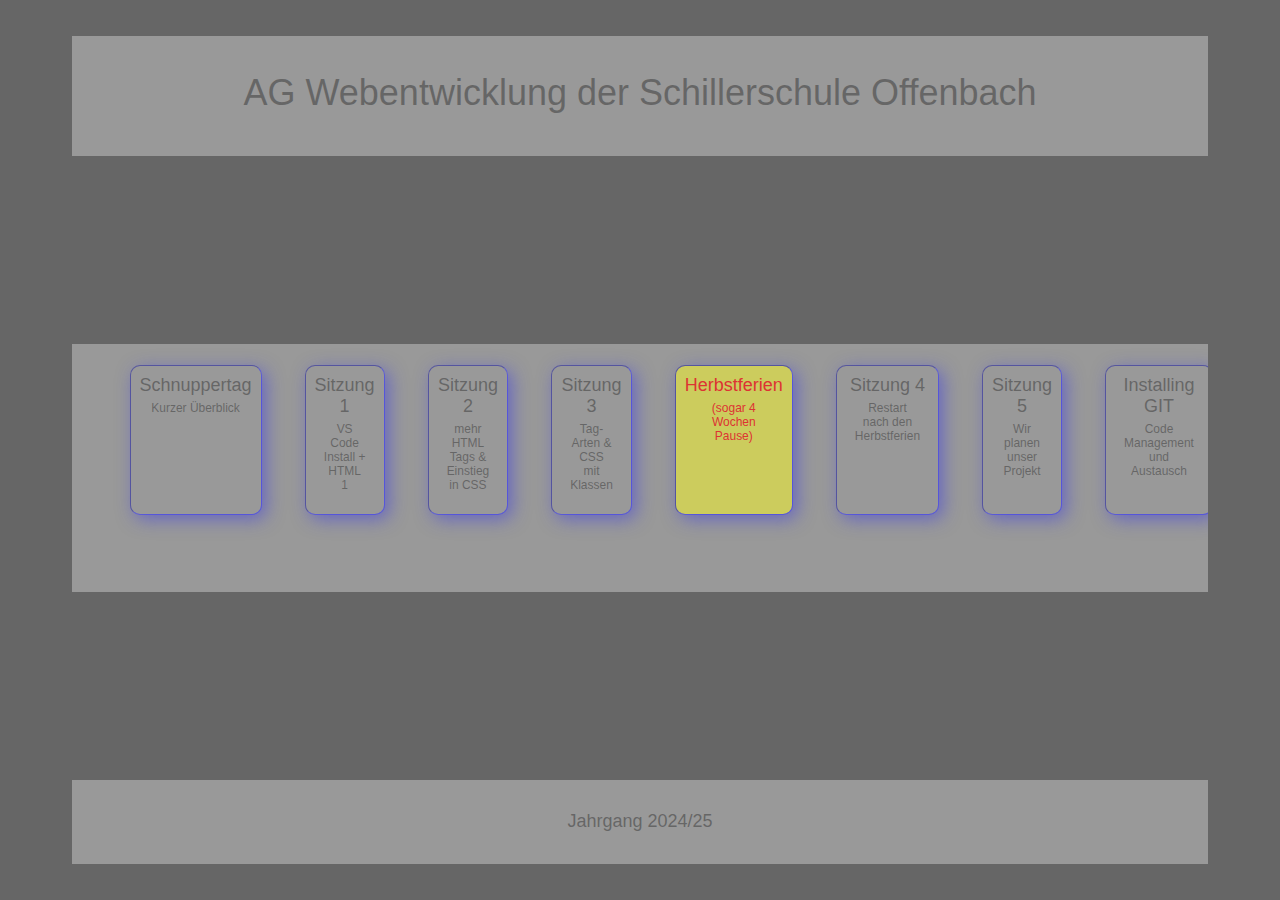
<file: index.html>
<!DOCTYPE html>
<html lang="en">

<head>
    <meta charset="UTF-8">
    <meta name="viewport" content="width=device-width, initial-scale=1.0">
    <title>AG Webentwicklung / Sitzungen</title>
    <link rel="stylesheet" href="css/reset.css" />
    <link rel="stylesheet" href="css/colors.css">
    <style>
        /* variables */
        :root {
            --header-size: 120px;
            --footer-size: 80px;
            --c-alert: var(--c-red);
            --c-alert-dark: var(--c-red);
            --c-light: var(--c-blue2);
            --c-dark: var(--c-black);
        }

        /* reset */
        *,
        *::before,
        *::after {
            box-sizing: border-box;
        }

        a,
        a:link,
        a:active,
        a:hover,
        a:visited {
            color: inherit;
            text-decoration: none;
        }

        a:hover, a:focus-visible {
            text-decoration: underline;
            background-color: var(--c-red-50);
            color: var(--c-blue);
        }

        a:focus-visible {
            box-shadow: .5rem .5rem var(--c-yellow);
        }

        /* layout */
        html,
        body {
            height: 100vh;
            font-size: 18px;
            font-family: Verdana, Geneva, Tahoma, sans-serif;
            background-color: var(--c-dark);
            color: var(--c-dark);
        }

        body {
            display: flex;
            flex-direction: column;
            justify-content: space-between;
            padding: 2rem 4rem;
        }

        .main {
            background-color: rgb(255 255 255 / .33333);
            padding: 1rem 3rem;
        }

        .main.header {
            min-height: var(--header-size, auto);
            padding-block: auto;
        }

        .main.header h1 {
            font-size: 2rem;
            text-align: center;
            margin-block: 1rem;
        }

        .main.content {
            min-height: 30%;
            max-height: calc(100vh - 2 * var(--footer-size) - 2 * var(--header-size));
            overflow: auto;
        }

        .main.footer {
            min-height: var(--footer-size, auto);
            text-align: center;
        }
        .main.footer>p {
            margin: .75rem auto;
        }

        .session-list {
            list-style: none;
            margin: 0;
            padding: 0;
            display: flex;
            align-items: stretch;
            gap: 2rem;
        }

        .session-list>a, .session-list>.blocker {
            display: block;
            margin:  .25rem;
            padding: .5rem;
            text-align: center;
            border-radius: .5rem;
            box-shadow: .25rem .25rem 1rem var(--c-blue-50);
            outline: 1px inset var(--c-blue-50);
        }
        .session-list .subtext {
            font-size: .666rem;
            margin: .25rem .5rem .75rem .5rem;
        }
    </style>
</head>

<body>
    <header class="main header">
        <h1>AG Webentwicklung der Schillerschule Offenbach</h1>
    </header>
    <main class="main content">
        <nav class="session-list">
                <a href="./session_00/index.html">Schnuppertag
                    <p class="subtext">Kurzer Überblick</p>
                </a>
                <a href="./session_01/index.html">Sitzung 1
                    <p class="subtext">VS Code Install + HTML 1</p>
                </a>
                <a href="./session_02/index.html">Sitzung 2
                    <p class="subtext">mehr HTML Tags &amp; Einstieg in CSS</p>
                </a>
                <a href="./session_03/index.html">Sitzung 3
                    <p class="subtext">Tag-Arten &amp; CSS mit Klassen</p>
                </a>
                <div class="blocker bg-yellow-50 red">
                    Herbstferien
                    <p class="subtext">(sogar 4 Wochen Pause)</p>
                </div>
                <a href="./session_04/index.html">Sitzung 4
                    <p class="subtext">Restart nach den Herbstferien</p>
                </a>
                <a href="./session_05/index.html">Sitzung 5
                    <p class="subtext">Wir planen unser Projekt</p>
                </a>
                <a href="./session_installing_git/index.html">Installing GIT
                    <p class="subtext">Code Management und Austausch</p>
                </a>
        </nav>
    </main>
    <footer class="main footer">
        <p>Jahrgang 2024/25</p>
    </footer>
</body>

</html>
</file>
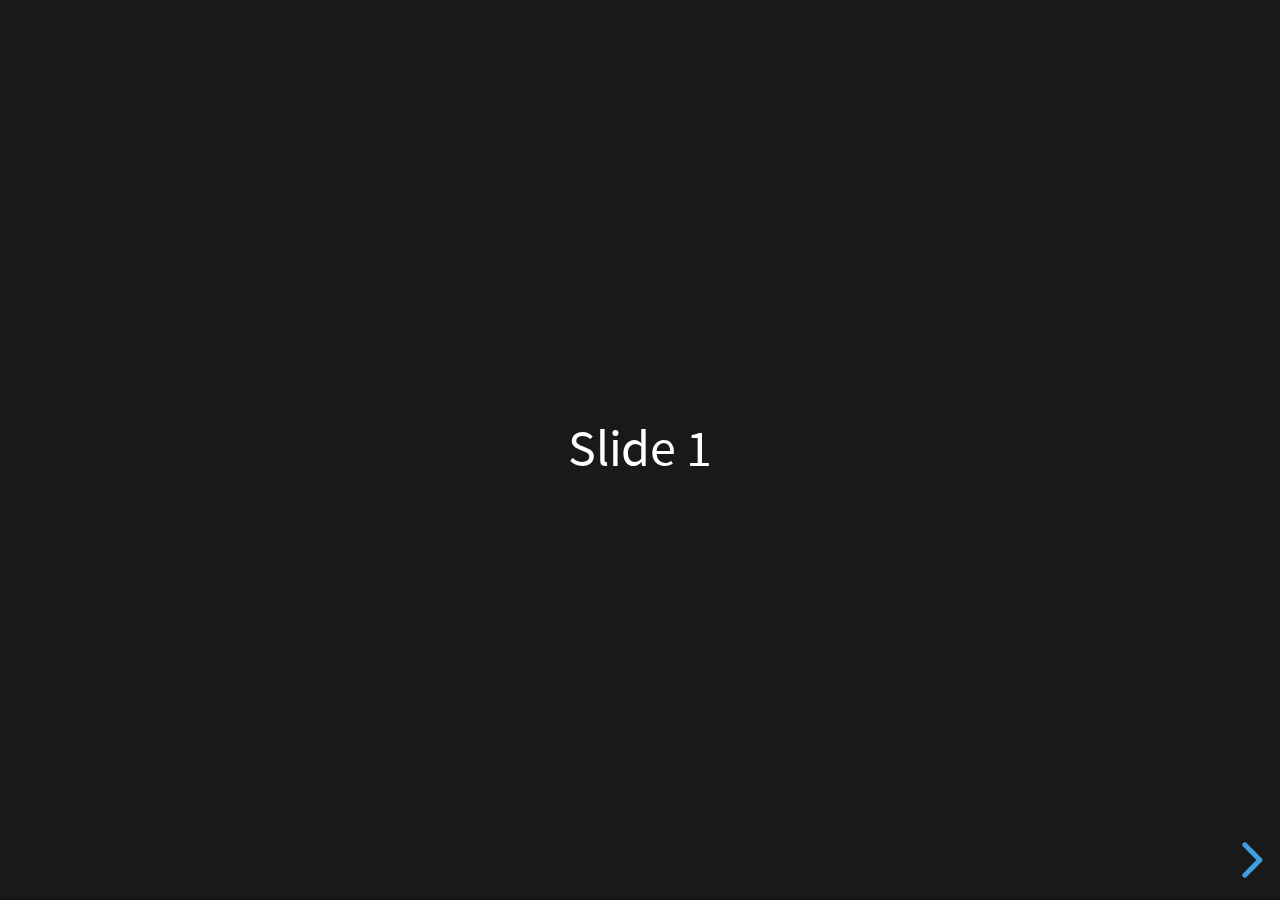
<file: _session/index.html>
<!doctype html>
<html lang="en">
	<head>
		<meta charset="utf-8">
		<meta name="viewport" content="width=device-width, initial-scale=1.0, maximum-scale=1.0, user-scalable=no">

		<title>reveal.js</title>

		<link rel="stylesheet" href="dist/reset.css">
		<link rel="stylesheet" href="dist/reveal.css">
		<link rel="stylesheet" href="dist/theme/black.css">

		<!-- Theme used for syntax highlighted code -->
		<link rel="stylesheet" href="plugin/highlight/monokai.css">
	</head>
	<body>
		<div class="reveal">
			<div class="slides">
				<section>Slide 1</section>
				<section>Slide 2</section>
			</div>
		</div>

		<script src="dist/reveal.js"></script>
		<script src="plugin/notes/notes.js"></script>
		<script src="plugin/markdown/markdown.js"></script>
		<script src="plugin/highlight/highlight.js"></script>
		<script>
			// More info about initialization & config:
			// - https://revealjs.com/initialization/
			// - https://revealjs.com/config/
			Reveal.initialize({
				hash: true,

				// Learn about plugins: https://revealjs.com/plugins/
				plugins: [ RevealMarkdown, RevealHighlight, RevealNotes ]
			});
		</script>
	</body>
</html>
</file>
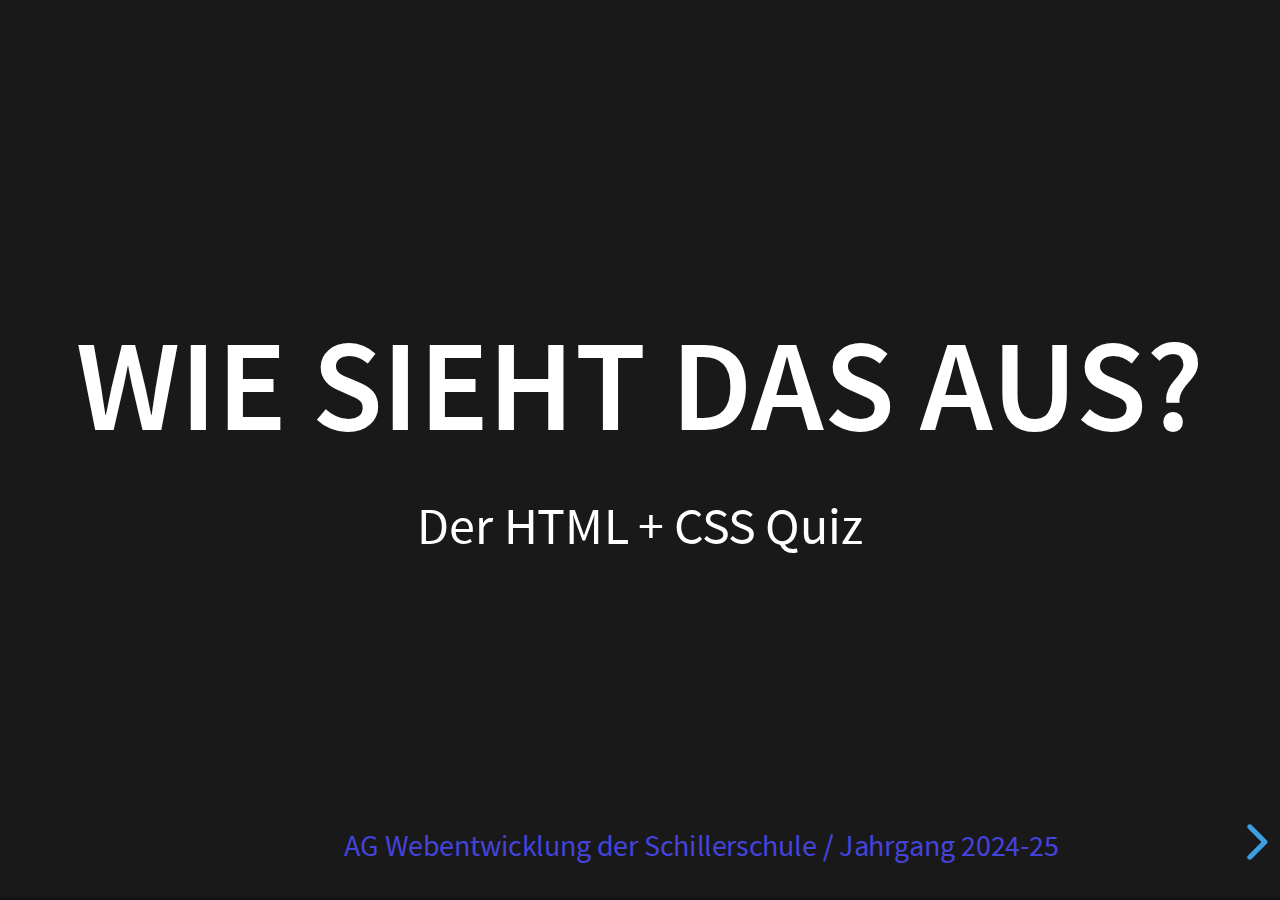
<file: quiz/index.html>
<!doctype html>
<html lang="en">

<head>
    <meta charset="utf-8">
    <meta name="viewport" content="width=device-width, initial-scale=1.0, maximum-scale=1.0, user-scalable=no">

    <title>HTML + CSS Quiz: Wie sieht das aus!</title>

    <link rel="stylesheet" href="../css/reset.css">
    <link rel="stylesheet" href="../css/reveal.css">
    <link rel="stylesheet" href="../css/theme/black.css">

    <style>
        .slides:after {
            content: "AG Webentwicklung der Schillerschule / Jahrgang 2024-25";
            font-size: 1.5rem;
            color: #44D;
            bottom: 1rem;
            position: absolute;
            width: max-content;
            left: 25%;
        }

        .reveal h2 {
            font-size: 1.25em;
            color: red;
        }

        .reveal .slides .green {
            color: rgb(64 242 64);
        }

        .reveal .slides .yellow {
            color: rgb(242 242 64);
        }

        .reveal .slides .blue {
            color: rgb(92 92 252);
        }

        .reveal .slides .red {
            color: red;
        }
    </style>
    <style>
        .with-table-border table {
            border: 1px solid white;
        }

        .with-table-border table th,
        .with-table-border table td {
            border: 1px solid white;
            font-size: 0.5em;
        }
    </style>

    <!-- Theme used for syntax highlighted code -->
    <link rel="stylesheet" href="../plugin/highlight/monokai.css">
</head>

<body>
    <div class="reveal">
        <div class="slides">
            <section> <!-- recap section -->
                <section>
                    <h1>Wie sieht das aus?</h1>
                    <p>Der HTML + CSS Quiz</p>
                </section>
            </section> <!-- /recap section -->

            <section>
                <section>
                    <h3>Quiz 1</h3>
                </section>
                <section data-markdown>
                <div style="display:flex;width: 100%;gap:.5em">
                <pre style="width:45%"><code class="language-css" data-trim data-noescape>

                    .one {
                        width: 350px;
                        margin-top: 20px;
                        margin-left: 300px;
                        border: 3px solid darkblue;
                        border-radius: 12px;
                    }

                    .title {
                        padding: 0 12px;
                        background-color: lightgray;
                        font-size: 24px;
                    }
                </code></pre>

    <pre style="width:45%"><code data-trim data-noescape class="language-css">
    .text {
        margin: 12px;
        font-size: 12px;
    }

    .bild {
        display: block;
        width: 100%;
    }</code></pre>
                </div>
                </section>
            </section>

        </div>
    </div>

    <script src="../reveal.js"></script>
    <script src="../plugin/notes/notes.js"></script>
    <script src="../plugin/markdown/markdown.js"></script>
    <script src="../plugin/highlight/highlight.js"></script>
    <script>
        // More info about initialization & config:
        // - https://revealjs.com/initialization/
        // - https://revealjs.com/config/
        Reveal.initialize({
            hash: true,

            // Learn about plugins: https://revealjs.com/plugins/
            plugins: [RevealMarkdown, RevealHighlight, RevealNotes]
        });
    </script>
</body>

</html>
</file>
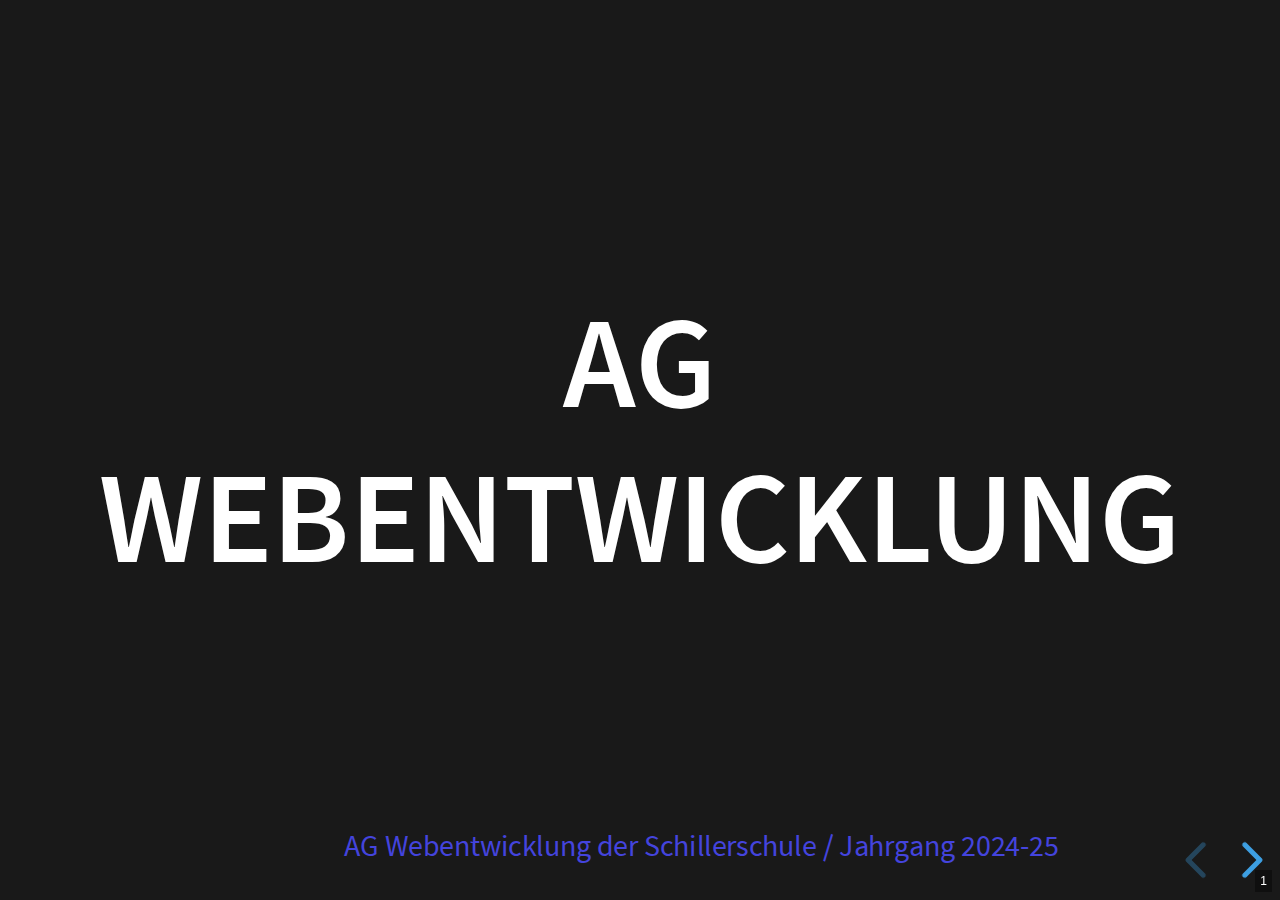
<file: session_00/index.html>
<!doctype html>
<html lang="en">
    <head>
        <meta charset="utf-8">
        <meta name="viewport" content="width=device-width, initial-scale=1.0, maximum-scale=1.0, user-scalable=no">

        <title>Einführung / AG WebDev der Schillerschule</title>

        <link rel="stylesheet" href="../css/reset.css">
        <link rel="stylesheet" href="../css/reveal.css">
        <link rel="stylesheet" href="../css/theme/black.css">

        <style>
            .slides:after {
                content: "AG Webentwicklung der Schillerschule / Jahrgang 2024-25";
                font-size: 1.5rem;
                color: #44D;
                bottom: 1rem;
                position: absolute;
                width: max-content;
                left: 25%;
            }

            .reveal h2 {
                font-size: 1.25em;
                color: red;
            }

            .reveal .slides .green {
                color: rgb(64 242 64);
            }
            .reveal .slides .yellow {
                color: rgb(242 242 64);
            }
            .reveal .slides .blue {
                color: rgb(92 92 252);
            }
        </style>

        <!-- Theme used for syntax highlighted code -->
        <link rel="stylesheet" href="../plugin/highlight/monokai.css">
    </head>
    <body>
        <div class="reveal">
            <div class="slides">
                <section>
                    <h1>AG Webentwicklung</h1>
                </section>

                <section>
                    <h2>Was können wir in so einer AG tun?</h2>

                    <ul>
                        <li class="fragment">Wollt ihr Dinge ins Internet bringen?</li>
                        <li class="fragment">Echte Webseiten selbst bauen?</li>
                        <li class="fragment">Einen Blog? Eine Fanseite? Ein Spiel selbst bauen?</li>
                        <li class="fragment">...</li>
                    </ul>
                </section>

                <section>
                    <h2>Wer bin ich?</h2>
                    <div style="float:left; width: 66%">
                        <p class="fragment" style="text-align: left;"> Dominik Schopper</p>
                        <p class="fragment" style="text-align: left;">seit 2001 Linux Administrator und Softwarentwickler</p>
                        <p class="fragment" style="text-align: left;">seit 2019 IT Berater im Bereich Banken</p>
                    </div>
                    <img src="[data-uri]"
                        alt=""
                        style="float: right;
                        width: 25%;" class="fragment">
                </section>

                <section>
                    <h2>Wie kann so etwas ablaufen?</h2>

                    Eine Webseite besteht aus
                    <ul>
                        <li>
                            einer coolen Idee
                            <span class="fragment green">die müsst ihr haben</span>
                        </li>
                        <li>
                            HTML
                            <span class="fragment yellow">das stellt den Text, die Bilder etc. dar</span>
                        </li>
                        <li>
                            CSS
                            <span class="fragment blue">wie Text/Bilder/... aussehen sollen</span>
                        </li>
                        <li>
                            vielleicht Javascript
                            <span class="fragment green">das bestimt das Verhalten</span>
                        </li>
                    </ul>

                    <p>Dazu kommt dann vielleicht noch</p>
                    <ul>
                        <li class="fragment green">Wie funktionieren Internet Adressen?</li>
                        <li class="fragment blue">Was bedeutet das http vor den Internet-Adressen?</li>
                        <li class="fragment yellow">...</li>
                    </ul>
                </section>


                <section data-markdown>
                    ## Ein Beispiel

                    [webdev-ag.github.io/form-fun](https://webdev-ag.github.io/form-fun/)
                </section>

                <section>
                    <h2>Vorbereitung</h2>

                    <ul>
                        <li>Legt einen Ordner mit dem Namen <code class="green">ag webentwicklung</code> an</li>
                        <li class="fragment">legt darin einen Order <code class="yellow">erste schritte</code> an</li>
                        <li class="fragment">Öffnet das Programm <code class="green">Notepad</code></li>
                        <li class="fragment">Speichert eine Datei mit dem Namen <code class="green">index.html</code>in dem Ordner <code class="yellow">erste schritte</code></li>
                    </ul>
                </section>

                <section data-markdown>
                    <script type="template/markdown">
                    ## HTML

                    - bitte fügt diesen Code in die Datei `index.html` ein
                      ```html
                      <html>
                        <head></head>
                        <body>
                            das ist ein test
                        </body>
                      </html>
                      ```
                      und speichert die Datei `[Strg]+[s]`

                      Schaut euch eure Datei in einem Browser an!
                    </script>
                </section>

                <section data-markdown>
                    <script type="template/markdown">
                    ## HTML

                    - html besteht aus **tag**s `<...>`
                    - ein **tag** hat (meist) ein Ende-Tag  `</...>`
                    - ein **tag** bestimmt, wie etwas strukturiert ist und hat ein paar Standard-Darstellungen
                      (Überschriften sind groß und Fett, Links sind blau und unterstrichen, ...)
                    - ein **tag** bestimmt, was darin stehen kann/darf und was damit passiert
                    - alles im tag `head` wird nicht im Browser angezeigt
                    - alles im tag `body` wird im Brwoser dargestellt
                    </script>
                </section>

                <section data-markdown>
                    <script type="template/markdown">
                    ### mehr TAGs
                    - danach öffnet Euren Browser und öffnet eure Datei `index.html` mit `[Strg]+[o]`
                    - danach ändert den Code zwischen den body tags
                      ```html
                        ...
                        <body>
                            <h1>Überschrift</h1>
                            <p>
                                Irgendein Text
                                <img src="https://tinyurl.com/2bvknnow" />
                            </p>
                        </body>
                        ...
                      ```
                    - speichern und im Browser neu laden
                    </script>
                </section>
                <section data-markdown>
                    <script type="template/markdown">
                    - dann fügt in eine neue Zeile unter dem `img` ein und schreibt dort
                      ```html
                        <a href="http://schillerschule-offenbach.de/">
                            Schillerschule
                        </a>
                      ```
                    </script>
                </section>

                <section data-markdown>
                    ## Styling - es kommt das Aussehen dazu!
                    <script type="template/markdown">
                        ändert das H1 tag auf diese Art und Weise
                        ```html
                        <h1 style="color: rgb(200 60 60)">Überschrift</h1>
                        ```
                    </script>
                </section>
            </div>
        </div>


        <script src="../reveal.js"></script>
        <script src="../plugin/notes/notes.js"></script>
        <script src="../plugin/markdown/markdown.js"></script>
        <script src="../plugin/highlight/highlight.js"></script>
        <script>
            // More info about initialization & config:
            // - https://revealjs.com/initialization/
            // - https://revealjs.com/config/
            Reveal.initialize({
                hash: true,
                controls: true,
                progress: false,
                slideNumber: true,
                loop: true,

                // Learn about plugins: https://revealjs.com/plugins/
                plugins: [ RevealMarkdown, RevealHighlight, RevealNotes ]
            });
        </script>
    </body>
</html>
</file>
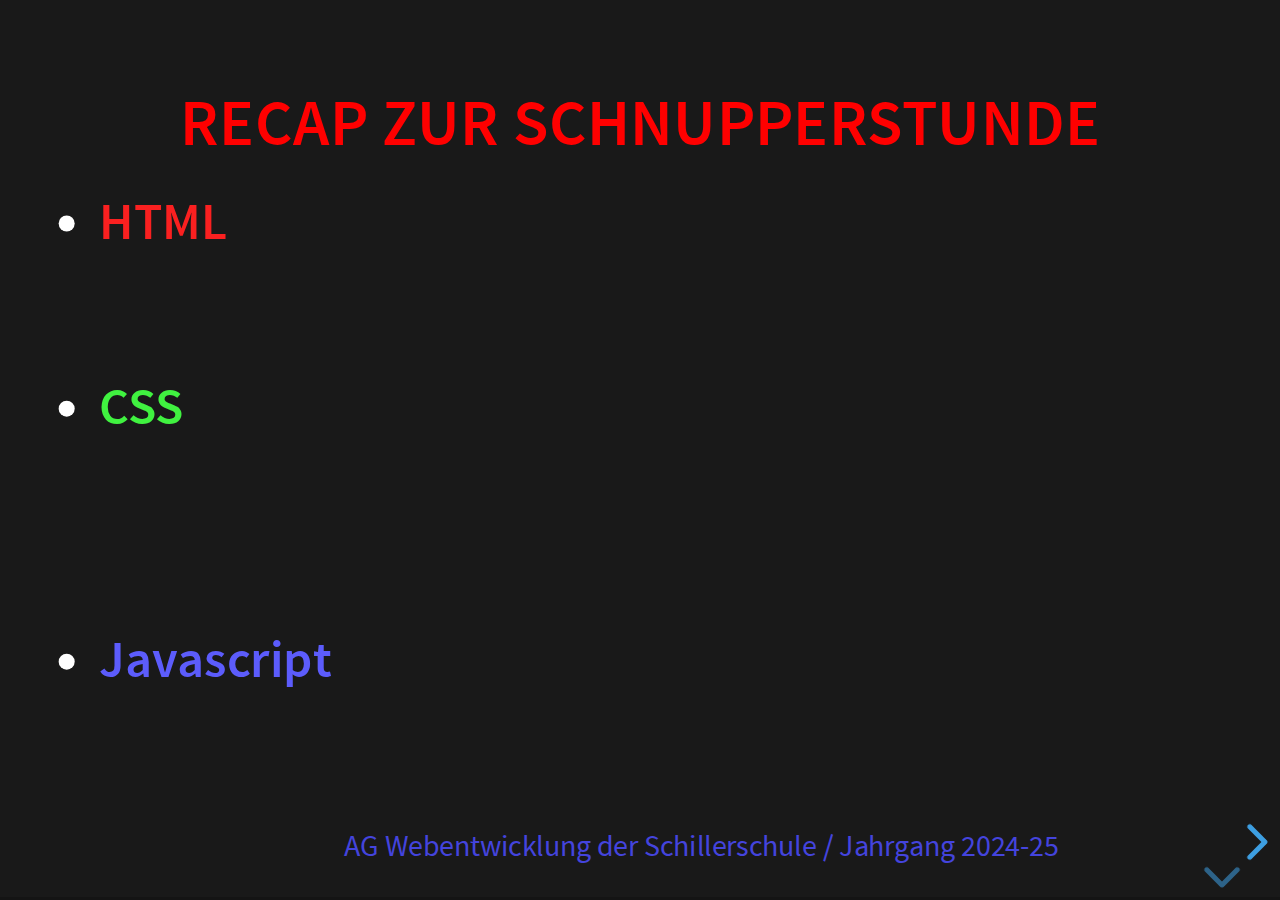
<file: session_01/index.html>
<!doctype html>
<html lang="en">
    <head>
        <meta charset="utf-8">
        <meta name="viewport" content="width=device-width, initial-scale=1.0, maximum-scale=1.0, user-scalable=no">

        <title> Sitzung 1</title>

        <link rel="stylesheet" href="../css/reset.css">
        <link rel="stylesheet" href="../css/reveal.css">
        <link rel="stylesheet" href="../css/theme/black.css">

        <style>
            .slides:after {
                content: "AG Webentwicklung der Schillerschule / Jahrgang 2024-25";
                font-size: 1.5rem;
                color: #44D;
                bottom: 1rem;
                position: absolute;
                width: max-content;
                left: 25%;
            }

            .reveal h2 {
                font-size: 1.25em;
                color: red;
            }

            .reveal .slides .white {
                color: rgb(250 250 250);
            }

            .reveal .slides .red {
                color: rgb(250 32 32);
            }

            .reveal .slides .green {
                color: rgb(64 242 64);
            }

            .reveal .slides .yellow {
                color: rgb(242 242 64);
            }

            .reveal .slides .blue {
                color: rgb(92 92 252);
            }

            .reveal .slides .bold {
                font-weight: 700;
            }
        </style>

        <!-- Theme used for syntax highlighted code -->
        <link rel="stylesheet" href="../plugin/highlight/zenburn.css">
    </head>
    <body>
        <div class="reveal">
            <div class="slides">
                <section>
                    <section>
                        <h2>Recap zur Schnupperstunde</h2>

                        <ul>
                            <li>
                                <span class="red bold">HTML</span>
                                <p class="fragment">
                                    Das Grundgerüst, die Struktur einer Website
                                    <span class="fragment">✅</span>
                                </p>
                            </li>
                            <li>
                                <span class="green bold">CSS</span>
                                <p class="fragment">
                                    Farbe, Schriftart, Position, "Layout" einer Website
                                    <span class="fragment">⏸️</span>
                                </p>
                            </li>
                            <li>
                                <span class="blue bold">Javascript</span>
                                <p class="fragment">
                                    Die "Logik", das "Verhalten" einer Website.
                                    <span class="fragment">⏸️</span>
                                </p>
                            </li>
                        </ul>
                    </section>

                    <section>
                        <h2>Wer bin ich?</h2>
                        <div style="float: left; width: 66%">
                            <p style="text-align: left;"> Dominik Schopper</p>
                            <p style="text-align: left;">seit 2001 Linux Administrator und Softwarentwickler</p>
                            <p style="text-align: left;">seit 2019 IT Berater im Bereich Banken</p>
                        </div>

                        <img src="../images/dschopper.jpg" alt="" style="float: right; width: 25%;" class="fragment">
                    </section>

                    <section>
                        <h2>Themen für heute</h2>

                        <ol>
                            <li class="fragment red">
                                Arbeitsumgebung aufsetzen
                                <ul class="white">
                                    <li>Visual Studio Code installieren</li>
                                    <li>Arbeitsverzeichnis anlegen</li>
                                </ul>
                            </li>
                            <li class="fragment green">
                                Projektideen sammeln
                                <ul class="white">
                                    <li>Zu welchem Thema habe ich Lust eine Website zu machen?</li>
                                    <li>Was/Welche Dinge will ich dazu schreiben? Erzählen?</li>
                                </ul>
                            </li>
                            <li class="fragment blue">
                                HTML Seite anlegen
                            </li>
                        </ol>
                    </section>
                </section>

                <section>
                    <section>
                        <h2>Installation VS Code</h2>

                        <p style="border: 2px solid blue">
                            Bitte sucht nach der Website<br/>
                            <code class="red">Download Visual Studio Code</code><br/>
                            <a href="https://code.visualstudio.com/download">code.visualstudio.com/download</a>
                        </p>

                        <p class="fragment" style="border: 2px solid green">
                            Verwendet dort den Download für<br/>
                            <code class="blue">Windows</code><br/>
                            <code class="green">User Installer</code><br/>
                            <code class="red">x64</code>
                        </p>
                    </section>

                    <section>
                        <img src="../images/vscode_download.jpg" alt="">
                    </section>

                    <section>
                        <h2>Nach dem Download</h2>
                        <p class="fragment" style="border: 2px solid yellow">
                            Dann führt die Installation durch!
                        </p>

                        <p class="fragment" style="border: 2px solid blue">
                            Stellt VS Code auf die Sprache deutsch
                            <div class="fragment">Wie geht das?<br/>
                                <code class="fragment green">[Strg]+[Shift]+[p]</code><br/>
                                <code class="fragment blue">Configure Display Language</code>
                                <div class="fragment red">Deutsch aussuchen</div>
                            </div>
                        </p>
                    </section>

                    <section>
                        <h2>Erstellen eines Arbeitsverzeichnisses</h2>

                        <ul>
                            <li>
                                Erstellt einen Ordner <code class="green">ag_webdev</code> oder
                                <code class="blue">ag-webdev</code>
                            </li>
                            <li class="fragment">
                                das ist euer Hauptordner für alle Arbeiten und Projekte, die
                                wir hier machen werden
                            </li>
                            <li class="fragment">
                                Darin erstellt ihr für jedes Projekt oder manchmal auch pro
                                Sitzung einen Unterordner
                            </li>
                        </ul>
                    </section>

                    <section>
                        <h2>Projektideen</h2>

                        <ul>
                            <li >Welches Thema interessiert Euch?</li>
                            <li class="fragment">Über welches Thema wisst ihr gut Bescheid?</li>
                            <li class="fragment">Über welches Thema würdet ihr gerne mehr wissen?</li>
                            <li class="fragment">Welches Thema könnte andere Menschen interessieren?</li>
                        </ul>
                    </section>


                    <section>
                        <h2>Startet Euer Projekt</h2>

                        <ul>
                            <li>
                                Legt einen Ordner an, der wie Euer Projekt heißt
                            </li>
                            <li class="fragment">
                                Öffnet <code class="green">VS Code</code>
                            </li>
                            <li class="fragment">
                                drückt <code class="blue">[Strg] + [k]/[o]</code>
                                und wählt Euren Projektordner aus
                            </li>
                            <li class="fragment">
                                legt dort eine Datei an und nennt sie
                                <code class="green">index.html</code>
                            </li>
                            <li class="fragment">
                                erstellt ein HTML Grundgerüst<br/>
                                Trick: schreibt <code class="blue">html:5</code> und
                                drückt die Taste <code class="green">[Tab]</code>
                            </li>
                        </ul>
                    </section>

                    <section data-markdown>
                    <script type="template/markdown">
                        ## Grundgerüst einer HTML Seite

                        ```html
                        <!doctype html>
                        <html lang="en">
                        <head>
                            <title>irgendwas</title>
                        </head>
                        <body>
                            <h1>Überschrift</h1>
                            <p>Text</p>
                            <img src="http://..." />
                            <a target="_blank" href="http://...">
                                ein Link
                            </a>
                        </body>
                        ```
                    </script>
                    </section>

                </section>

                <section>

                    <section data-markdown>
                    <script type="template/markdown">
                    ## HTML Basis

                    - HTML besteht aus **TAGs**
                    - z.B. so `<h1>` und endet mit `</h1>`
                    - es gibt über 100 Tags
                    - jedes Tag hat einen bestimmten Zweck
                    </script>
                    </section>

                    <section>
                        <h2>Zum selbst Nachlesen</h2>
                        <h3>Englisch</h3>
                        <ul>
                            <li>
                                Mozilla MDN Documentation:
                                <a href="https://developer.mozilla.org/en-US/docs/Learn/Getting_started_with_the_web/HTML_basics">
                                    MDN HTML basics
                                </a>
                            </li>
                            <li>Freecodecamp:
                                <a href="https://www.freecodecamp.org/news/introduction-to-html-basics/">
                                    HTML basics
                                </a>
                            </li>
                        </ul>

                        <h3>Deutsch</h3>
                        <ul>
                            <li>
                                <a href="https://wiki.selfhtml.org/wiki/HTML">SelfHTML Wiki:
                                    wiki.selfhtml.org/wiki/HTML</a>
                            </li>
                            <li>
                                <a href="https://www.html-seminar.de/befehlsuebersicht.htm">
                                    www.html-seminar.de/befehlsuebersicht.htm
                                </a>
                            </li>
                        </ul>

                    </section>

                </section>
            </div>
        </div>

        <script src="../reveal.js"></script>
        <script src="../plugin/notes/notes.js"></script>
        <script src="../plugin/markdown/markdown.js"></script>
        <script src="../plugin/highlight/highlight.js"></script>
        <script>
            // More info about initialization & config:
            // - https://revealjs.com/initialization/
            // - https://revealjs.com/config/
            Reveal.initialize({
                hash: true,

                // Learn about plugins: https://revealjs.com/plugins/
                plugins: [ RevealMarkdown, RevealHighlight, RevealNotes ]
            });
        </script>
    </body>
</html>
</file>
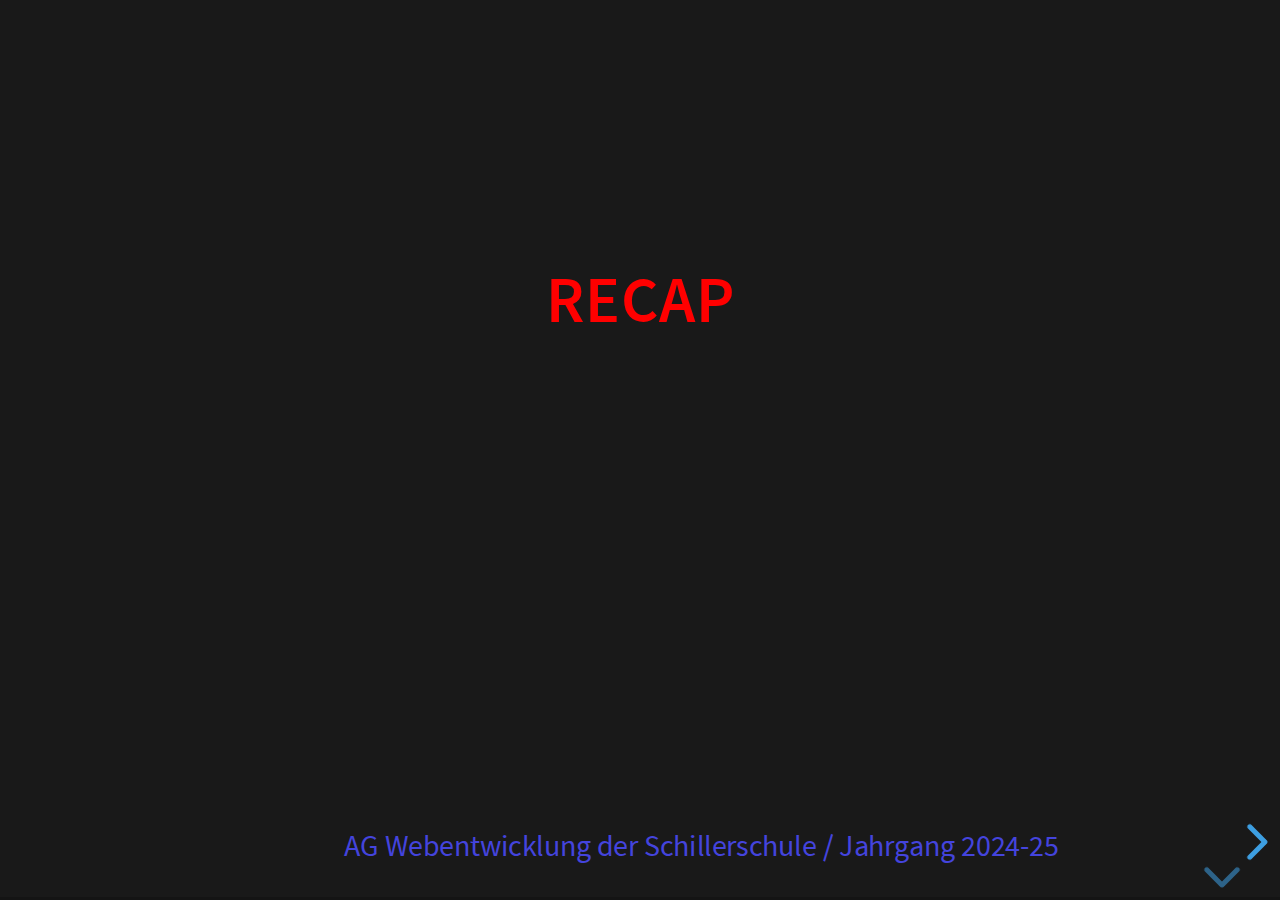
<file: session_02/index.html>
<!doctype html>
<html lang="en">
    <head>
        <meta charset="utf-8">
        <meta name="viewport" content="width=device-width, initial-scale=1.0, maximum-scale=1.0, user-scalable=no">

        <title>Sitzung 2</title>

        <link rel="stylesheet" href="../css/reset.css">
        <link rel="stylesheet" href="../css/reveal.css">
        <link rel="stylesheet" href="../css/theme/black.css">

        <style>
            .slides:after {
                content: "AG Webentwicklung der Schillerschule / Jahrgang 2024-25";
                font-size: 1.5rem;
                color: #44D;
                bottom: 1rem;
                position: absolute;
                width: max-content;
                left: 25%;
            }

            .reveal h2 {
                font-size: 1.25em;
                color: red;
            }

            .reveal .slides .green {
               color: rgb(64 242 64);
            }

            .reveal .slides .yellow {
                color: rgb(242 242 64);
            }

            .reveal .slides .blue {
                color: rgb(92 92 252);
            }
            .reveal .slides .red {
               color: red;
            }
        </style>

        <!-- Theme used for syntax highlighted code -->
        <link rel="stylesheet" href="../plugin/highlight/monokai.css">
    </head>
    <body>
        <div class="reveal">
            <div class="slides">
                <section>
                    <section>
                        <h2>Recap</h2>
                        <ul>
                            <li class="fragment green">VS Code installieren</li>
                            <li class="fragment blue">Projektidee ausdenken</li>
                            <li class="fragment"><code class="red">index.html</code> anlegen</li>
                            <li class="fragment yellow">
                                Was noch übrig ist: <span>VS Code auf deutsch stellen</span>
                            </li>
                        </ul>
                    </section>
                </section>
                <section>
                    <section data-markdown>
                    <script type="template/markdown">
                        ## Tags und noch mehr Tags 1
                        ### Überschriften
                        - `h1` wichtigste Überschrift der ganzen Seite (nur einmal auf jeder Seite)
                        - `h2` die nächst-wichtigste Überschrift
                        - `h3`, `h4`, `h5`, `h6` mehr Überschriften

                        probiert es einfach mal aus
                        ```html
                        <h2>Überschrift Typ h2</h2>
                        <h3>Überschrift Typ h3</h3>
                        <h4>Überschrift Typ h4</h4>
                        ```
                    </script>
                    </section>

                    <section data-markdown>
                        <script type="template/markdown">
                            ## Tags und noch mehr Tags 2
                            ### Listen
                            `ul` (unordered list) ungeordnete Listen

                            ```html
                            <h2>Einkaufsliste</h2>
                            <ul>
                                <li>Brot</li>
                                <li>Eier</li>
                                <li>Milch</li>
                            </ul>
                            ```
                            - Brot
                            - Eier
                            - Milch

                        </script>
                    </section>

                    <section data-markdown>
                    <script type="template/markdown">
                        ## Tags und noch mehr Tags 3
                        ### Listen
                        `ol` (ordered list) nummerierte Listen
                        ```html
                        <h2>Einkaufsliste</h2>
                        <ol>
                            <li>Brot</li>
                            <li>Eier</li>
                            <li>Milch</li>
                        </ol>
                        ```
                        1. Brot
                        1. Eier
                        1. Milch
                    </script>
                    </section>

                    <style>
                        .with-table-border table {
                            border: 1px solid white;
                        }
                        .with-table-border table th,
                        .with-table-border table td {
                            border: 1px solid white;
                        }
                    </style>

                    <section data-markdown class="with-table-border">
                        <script type="template/markdown">
                            ## Tags und noch mehr Tags 5
                            ### Tabellen
                            ```html
                            <table>
                                <tr>
                                    <th>Spalte 1 Überschrift</th>
                                    <th>Spalte 2 Überschrift</th>
                                </tr>
                                <tr>
                                    <td>Zeile 1, Spalte 1</td>
                                    <td>Zeile 1, Spalte 2</td>
                                </tr>
                            </table>
                            ```

                            |Spalte 1 Überschrift|Spalte 2 Überschrift|
                            | ------------------ | ------------------ |
                            | Zeile 1 Spalte 1   | Zeile 1 Spalte 2   |
                        </script>
                    </section>

                    <section>
                        <h2>Aufgabe</h2>

                        <p>Versucht euren Stundenplan als HTML Tabelle zu schreiben</p>
                    </section>

                </section>

                <section>
                    <section data-markdown>
                        <script type="template/markdown">
                            ## HTML Basis

                            - HTML besteht aus **TAGs**
                            - z.B. so `<h1>` und endet mit `</h1>`
                            - es gibt über 100 Tags
                            - jedes Tag hat einen bestimmten Zweck
                        </script>
                    </section>

                    <section>
                        <h2>Zum selbst Nachlesen</h2>
                        <h3>Englisch</h3>
                        <ul>
                            <li>
                                Mozilla MDN Documentation:
                                <a href="https://developer.mozilla.org/en-US/docs/Learn/Getting_started_with_the_web/HTML_basics">
                                    MDN HTML basics
                                </a>
                            </li>
                            <li>Freecodecamp:
                                <a href="https://www.freecodecamp.org/news/introduction-to-html-basics/">
                                    HTML basics
                                </a>
                            </li>
                        </ul>

                        <h3>Deutsch</h3>
                        <ul>
                            <li>
                                <a href="https://wiki.selfhtml.org/wiki/HTML">SelfHTML Wiki:
                                    wiki.selfhtml.org/wiki/HTML</a>
                            </li>
                            <li>
                                <a href="https://www.html-seminar.de/befehlsuebersicht.htm">
                                    www.html-seminar.de/befehlsuebersicht.htm
                                </a>
                            </li>
                        </ul>
                    </section>
                </section>

                <section>
                    <section data-markdown>
                    <script type="template/markdown">
                        ## CSS

                        jetzt kommte Farbe dazu

                        alle `h1` Überschriften werden rot, alle `p` Absätze werden blau?
                        ```html
                        <style>
                        h1 {
                            color: red;
                        }

                        p {
                            color: rgb(200 220 10);
                        }

                        li {
                            color: #66C0A3;
                        }
                        </style>
                        ```
                    </script>
                    </section>

                    <section id="css-xmp">
                    <style>
                    .reveal #css-xmp h2 { color : fuchsia; text-transform: none; }
                    .reveal #css-xmp p  { color : rgb( 200 220 10 ); }
                    .reveal #css-xmp li { color: #66C0A3; }
                    </style>

                    <h2>Eine Überschrift</h2>

                    <p>Ein Absatz</p>

                    <ul>
                        <li>Eine kurze Liste</li>
                    </ul>

                    </section>

                    <section data-markdown>
                    <script type="template/markdown">
                        ## Was kann man noch mit CSS anstellen?

                        - Schriftarten: z.B
                        ```css
                        p { font-family: Arial; }
                        ```
                        - Schriftgrößen: z.B
                        ```css
                        p { font-size: 20px; }
                        ```
                        - Hintergrundfarben: z.B
                        ```css
                        p { background-color: darkgreen; }
                        ```
                    </script>
                    </section>

                    <section data-markdown>
                    <script type="template/markdown">
                        ## Was kann man noch mit CSS anstellen? (Teil 2 von X)

                        - Breiten/Höhen von "Block-Elementen": z.B
                        ```css
                        h1 {
                            height 50px;
                            width: 200px;
                            background-color: limegreen;
                        }
                        ```
                    </script>
                    </section>
                </section>
            </div>
        </div>

        <script src="../reveal.js"></script>
        <script src="../plugin/notes/notes.js"></script>
        <script src="../plugin/markdown/markdown.js"></script>
        <script src="../plugin/highlight/highlight.js"></script>
        <script>
            // More info about initialization & config:
            // - https://revealjs.com/initialization/
            // - https://revealjs.com/config/
            Reveal.initialize({
                hash: true,

                // Learn about plugins: https://revealjs.com/plugins/
                plugins: [ RevealMarkdown, RevealHighlight, RevealNotes ]
            });
        </script>
    </body>
</html>
</file>
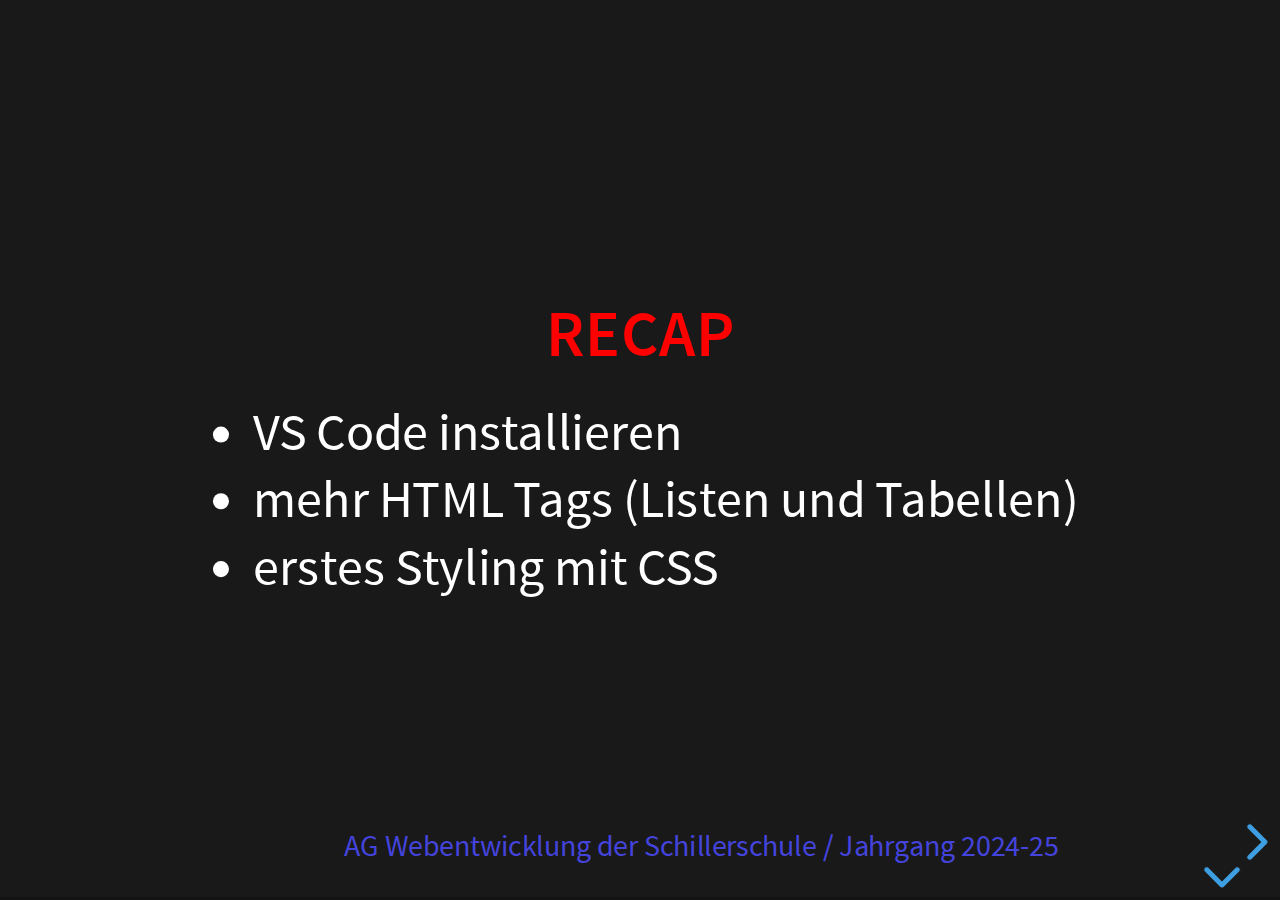
<file: session_03/index.html>
<!doctype html>
<html lang="en">
    <head>
        <meta charset="utf-8">
        <meta name="viewport" content="width=device-width, initial-scale=1.0, maximum-scale=1.0, user-scalable=no">

        <title>Sitzung 3</title>

        <link rel="stylesheet" href="../css/reset.css">
        <link rel="stylesheet" href="../css/reveal.css">
        <link rel="stylesheet" href="../css/theme/black.css">

        <style>
            .slides:after {
                content: "AG Webentwicklung der Schillerschule / Jahrgang 2024-25";
                font-size: 1.5rem;
                color: #44D;
                bottom: 1rem;
                position: absolute;
                width: max-content;
                left: 25%;
            }

            .reveal h2 {
                font-size: 1.25em;
                color: red;
            }

            .reveal .slides .green {
               color: rgb(64 242 64);
            }

            .reveal .slides .yellow {
                color: rgb(242 242 64);
            }

            .reveal .slides .blue {
                color: rgb(92 92 252);
            }
            .reveal .slides .red {
               color: red;
            }
        </style>
        <style>
            .with-table-border table {
                border: 1px solid white;
            }

            .with-table-border table th,
            .with-table-border table td {
                border: 1px solid white;
                font-size: 0.5em;
            }
        </style>

        <!-- Theme used for syntax highlighted code -->
        <link rel="stylesheet" href="../plugin/highlight/monokai.css">
    </head>
    <body>
        <div class="reveal">
            <div class="slides">
                <section> <!-- recap section -->
                    <section data-markdown="./01_recap.md"></section>
                    <section>
                        <h2>VS Code auf Deutsch</h2>
                        <p class="fragment">Wie geht das?</p>
                        <ul>
                            <li class="fragment yellow">VS Code öffnen</li>
                            <li class="fragment green"><code>[Strg]+[Shift]+[p]</code></li>
                            <li class="fragment blue"><code>Display</code> eingeben</li>
                            <li class="fragment green"><code>Configure Display Language</code> auswählen</li>
                            <li class="fragment red"><code>Deutsch (de)</code> auswählen</li>
                            <li class="fragment yellow"><code>[Enter]</code></li>
                        </ul>
                    </section>

                    <section data-markdown="./02_lists.md"></section>

                    <section class="with-table-border" data-markdown="./03_tables.md"></section>

                    <section data-markdown="./04_style-tag.md"></section>

                    <section data-markdown="./05_first_styles.md"></section>
                </section> <!-- /recap section -->

                <section><!-- new stuff -->

                    <section data-markdown="06_images.md"> </section>

                    <section data-markdown="./06b_images.md"> </section>
                </section>

                    <section>
                        <h2>Zum selbst Nachlesen</h2>
                        <h3>Englisch</h3>
                        <ul>
                            <li>
                                Mozilla MDN Documentation:
                                <a href="https://developer.mozilla.org/en-US/docs/Learn/Getting_started_with_the_web/HTML_basics">
                                    MDN HTML basics
                                </a>
                            </li>
                            <li>Freecodecamp:
                                <a href="https://www.freecodecamp.org/news/introduction-to-html-basics/">
                                    HTML basics
                                </a>
                            </li>
                        </ul>

                        <h3>Deutsch</h3>
                        <ul>
                            <li>
                                <a href="https://wiki.selfhtml.org/wiki/HTML">SelfHTML Wiki:
                                    wiki.selfhtml.org/wiki/HTML</a>
                            </li>
                            <li>
                                <a href="https://www.html-seminar.de/befehlsuebersicht.htm">
                                    www.html-seminar.de/befehlsuebersicht.htm
                                </a>
                            </li>
                        </ul>
                    </section>
                </section> <!-- /new stuff -->

                    <section id="css-xmp">
                    <style>
                    .reveal #css-xmp h2 { color : fuchsia; text-transform: none; }
                    .reveal #css-xmp p  { color : rgb( 200 220 10 ); }
                    .reveal #css-xmp li { color: #66C0A3; }
                    </style>

                    <h2>Eine Überschrift</h2>

                    <p>Ein Absatz</p>

                    <ul>
                        <li>Eine kurze Liste</li>
                    </ul>

                    </section>

                    <section data-markdown>
                    <script type="template/markdown">
                        ## Was kann man noch mit CSS anstellen?

                        - Schriftarten: z.B
                        ```css
                        p { font-family: Arial; }
                        ```
                        - Schriftgrößen: z.B
                        ```css
                        p { font-size: 20px; }
                        ```
                        - Hintergrundfarben: z.B
                        ```css
                        p { background-color: darkgreen; }
                        ```
                    </script>
                    </section>

                    <section data-markdown>
                    <script type="template/markdown">
                        ## Was kann man noch mit CSS anstellen? (Teil 2 von X)

                        - Breiten/Höhen von "Block-Elementen": z.B
                        ```css
                        h1 {
                            height 50px;
                            width: 200px;
                            background-color: limegreen;
                        }
                        ```
                    </script>
                    </section>
                </section>
            </div>
        </div>

        <script src="../reveal.js"></script>
        <script src="../plugin/notes/notes.js"></script>
        <script src="../plugin/markdown/markdown.js"></script>
        <script src="../plugin/highlight/highlight.js"></script>
        <script>
            // More info about initialization & config:
            // - https://revealjs.com/initialization/
            // - https://revealjs.com/config/
            Reveal.initialize({
                hash: true,

                // Learn about plugins: https://revealjs.com/plugins/
                plugins: [ RevealMarkdown, RevealHighlight, RevealNotes ]
            });
        </script>
    </body>
</html>
</file>
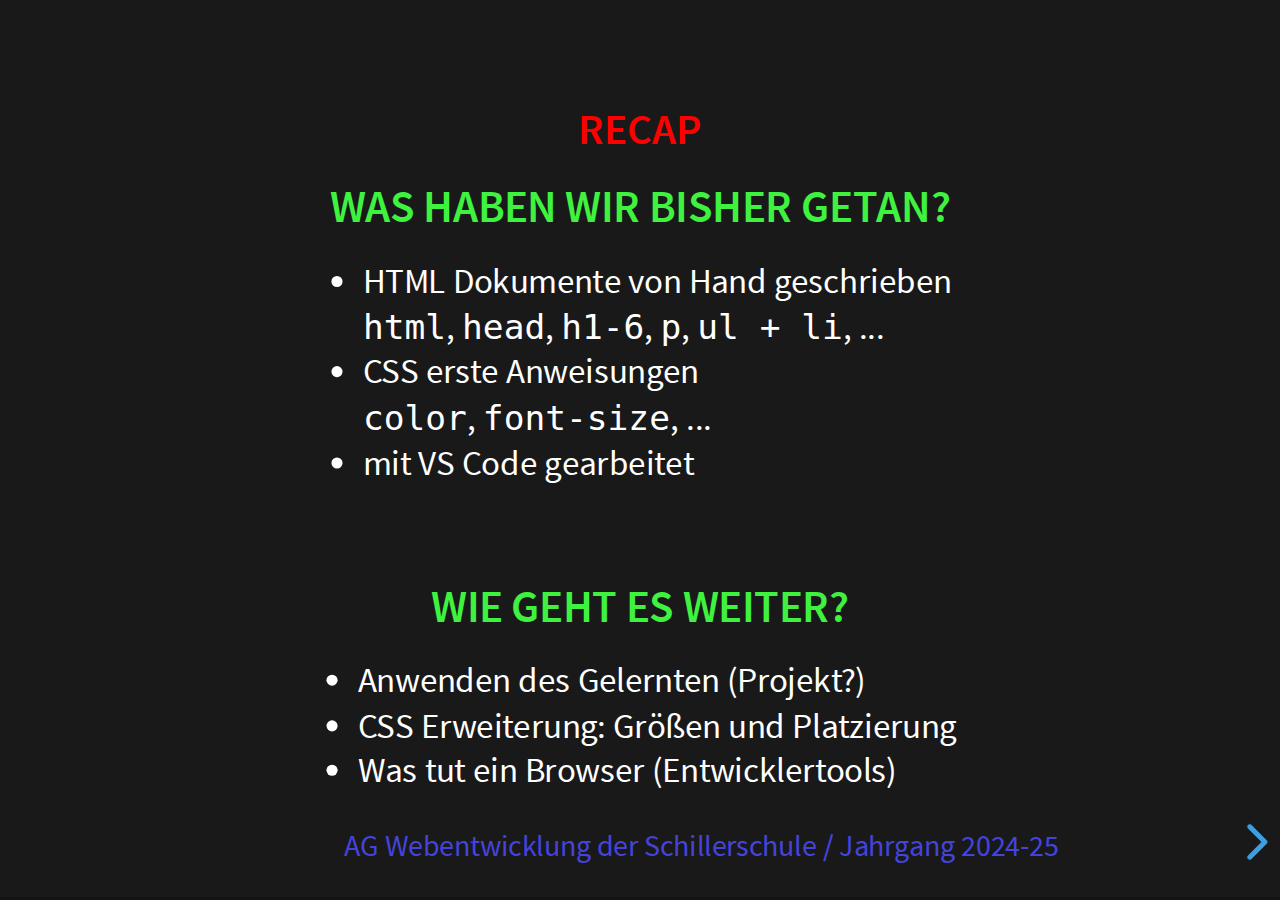
<file: session_04/index.html>
<!doctype html>
<html lang="en">

<head>
    <meta charset="utf-8">
    <meta name="viewport" content="width=device-width, initial-scale=1.0, maximum-scale=1.0, user-scalable=no">

    <title>Sitzung 4 / Restart</title>

    <link rel="stylesheet" href="../css/reset.css">
    <link rel="stylesheet" href="../css/reveal.css">
    <link rel="stylesheet" href="../css/theme/black.css">

    <style>
        .slides:after {
            content: "AG Webentwicklung der Schillerschule / Jahrgang 2024-25";
            font-size: 1.5rem;
            color: #44D;
            bottom: 1rem;
            position: absolute;
            width: max-content;
            left: 25%;
        }

        .reveal h2 {
            font-size: 1.25em;
            color: red;
        }

        .reveal .slides .green {
            color: rgb(64 242 64);
        }

        .reveal .slides .yellow {
            color: rgb(242 242 64);
        }

        .reveal .slides .blue {
            color: rgb(92 92 252);
        }

        .reveal .slides .red {
            color: red;
        }
    </style>
    <style>
        .with-table-border table {
            border: 1px solid white;
        }

        .with-table-border table th,
        .with-table-border table td {
            border: 1px solid white;
            font-size: 0.5em;
        }
    </style>

    <!-- Theme used for syntax highlighted code -->
    <link rel="stylesheet" href="../plugin/highlight/monokai.css">
</head>

<body>
    <div class="reveal">
        <div class="slides">
            <section> <!-- recap section -->
                <section data-markdown="./01_recap.md"></section>
            </section> <!-- /recap section -->

            <section><!-- new stuff -->

                <section data-markdown="./07_tag-unterschiede.md"></section>
                <section data-markdown="./07b_tag-unterschiede.md"></section>
                <section data-markdown="./07c_tag-unterschiede.md"></section>
                <section data-markdown="./08_css_dimensions_spacing.md"></section>
                <section data-markdown="./08b_css_dimensions_spacing.md"></section>
                <section class="meh">
                    <style>
                        .eins {
                            background-color: #FA0000;
                            width: 40%;
                            margin-left: 20% !important;
                        }

                        .zwei {
                            background-color: #00FA77;
                            width: 40%;
                            margin-right: 10% !important;
                        }

                        .drei {
                            background-color: #7700FA;
                            width: 20%;
                            margin-top: 200px !important;
                        }

                        .eins,
                        .zwei,
                        .drei {
                            font-size: 0.5em;
                        }
                    </style>
                    <div style="height: 100%; width: 100%; outline: 3px solid red">
                        <p class="eins">Lorem, ipsum dolor sit amet consectetur adipisicing elit. Atque, perspiciatis.
                            Beatae quas reprehenderit sapiente dolorem. Nisi, quae. Quia, ex accusantium.</p>
                        <p class="zwei">Lorem ipsum, dolor sit amet consectetur adipisicing elit. Voluptas alias saepe
                            eveniet?</p>
                        <p class="drei">Lorem ipsum dolor sit amet consectetur, adipisicing elit. Voluptates ducimus
                            doloribus deserunt laboriosam magnam voluptatum maiores.</p>
                    </div>
                </section>

                <section id="css-xmp">
                    <style>
                        .reveal #css-xmp h2 {
                            color: fuchsia;
                            text-transform: none;
                        }

                        .reveal #css-xmp p {
                            color: rgb(200 220 10);
                        }

                        .reveal #css-xmp li {
                            color: #66C0A3;
                        }
                    </style>

                    <h2>Eine Überschrift</h2>

                    <p>Ein Absatz</p>

                    <ul>
                        <li>Eine kurze Liste</li>
                    </ul>

                </section>

                <section data-markdown>
                    <script type="template/markdown">
                        ## Was kann man noch mit CSS anstellen?

                        - Schriftarten: z.B
                        ```css
                        p { font-family: Arial; }
                        ```
                        - Schriftgrößen: z.B
                        ```css
                        p { font-size: 20px; }
                        ```
                        - Hintergrundfarben: z.B
                        ```css
                        p { background-color: darkgreen; }
                        ```
                    </script>
                </section>

                <section data-markdown>
                    <script type="template/markdown">
                        ## Was kann man noch mit CSS anstellen? (Teil 2 von X)

                        - Breiten/Höhen von "Block-Elementen": z.B
                        ```css
                        h1 {
                            height 50px;
                            width: 200px;
                            background-color: limegreen;
                        }
                        ```
                    </script>
                </section>
            </section> <!-- /new stuff -->

            <section> <!-- additional -->
                <section>
                    <h2>Zum selbst Nachlesen</h2>
                    <h3>Englisch</h3>
                    <ul>
                        <li>
                            Mozilla MDN Documentation:
                            <a
                                href="https://developer.mozilla.org/en-US/docs/Learn/Getting_started_with_the_web/HTML_basics">
                                MDN HTML basics
                            </a>
                        </li>
                        <li>Freecodecamp:
                            <a href="https://www.freecodecamp.org/news/introduction-to-html-basics/">
                                HTML basics
                            </a>
                        </li>
                    </ul>

                    <h3>Deutsch</h3>
                    <ul>
                        <li>
                            <a href="https://wiki.selfhtml.org/wiki/HTML">SelfHTML Wiki:
                                wiki.selfhtml.org/wiki/HTML</a>
                        </li>
                        <li>
                            <a href="https://www.html-seminar.de/befehlsuebersicht.htm">
                                www.html-seminar.de/befehlsuebersicht.htm
                            </a>
                        </li>
                    </ul>
                </section>

                <section>
                    <h2>VS Code auf Deutsch</h2>
                    <p class="fragment">Wie geht das?</p>
                    <ul>
                        <li class="fragment yellow">VS Code öffnen</li>
                        <li class="fragment green"><code>[Strg]+[Shift]+[p]</code></li>
                        <li class="fragment blue"><code>Display</code> eingeben</li>
                        <li class="fragment green"><code>Configure Display Language</code> auswählen</li>
                        <li class="fragment red"><code>Deutsch (de)</code> auswählen</li>
                        <li class="fragment yellow"><code>[Enter]</code></li>
                    </ul>
                </section>

            </section> <!-- /additional -->
        </div>
    </div>

    <script src="../reveal.js"></script>
    <script src="../plugin/notes/notes.js"></script>
    <script src="../plugin/markdown/markdown.js"></script>
    <script src="../plugin/highlight/highlight.js"></script>
    <script>
        // More info about initialization & config:
        // - https://revealjs.com/initialization/
        // - https://revealjs.com/config/
        Reveal.initialize({
            hash: true,

            // Learn about plugins: https://revealjs.com/plugins/
            plugins: [RevealMarkdown, RevealHighlight, RevealNotes]
        });
    </script>
</body>

</html>
</file>
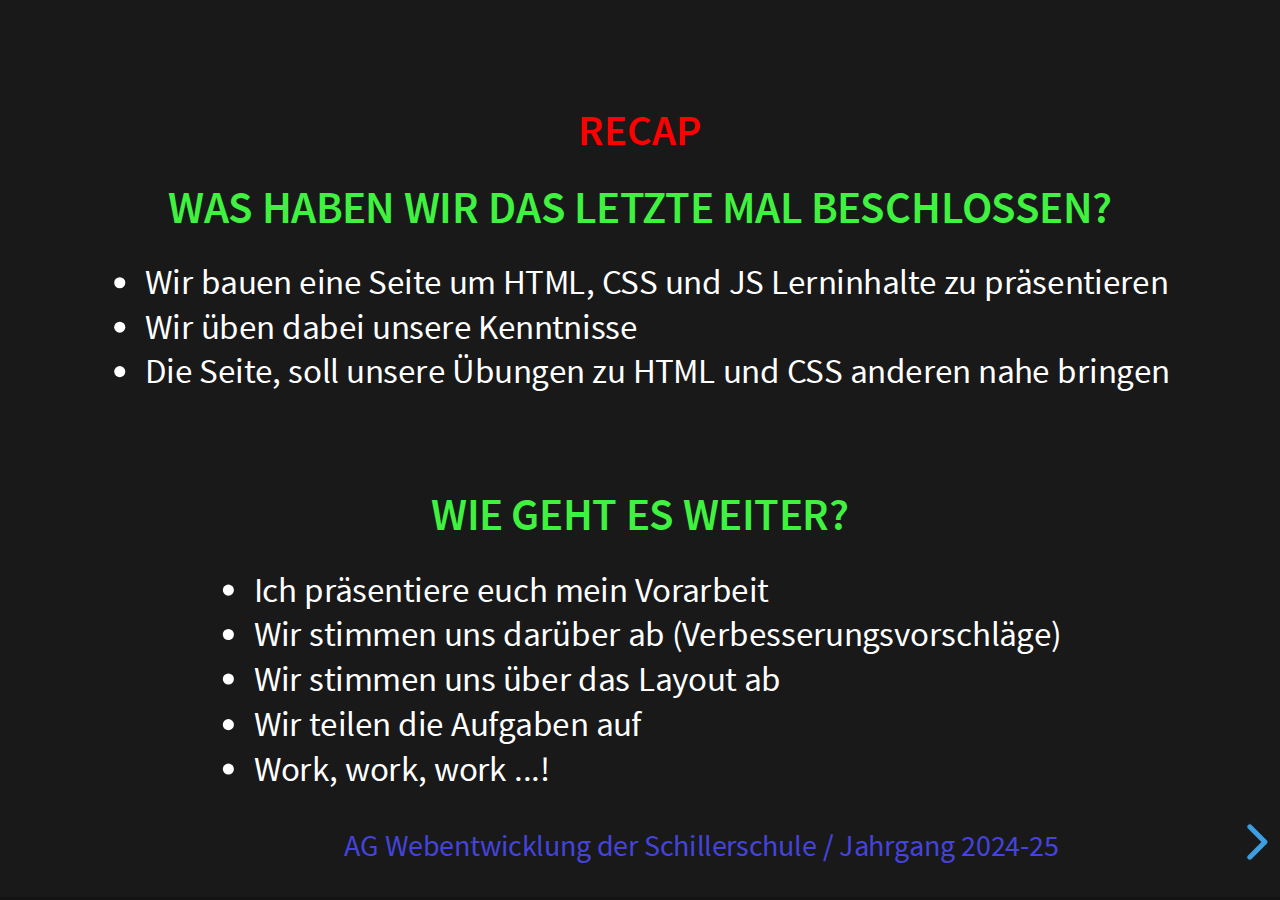
<file: session_05/index.html>
<!doctype html>
<html lang="en">

<head>
    <meta charset="utf-8">
    <meta name="viewport" content="width=device-width, initial-scale=1.0, maximum-scale=1.0, user-scalable=no">

    <title>Sitzung 4 / Restart</title>

    <link rel="stylesheet" href="../css/reset.css">
    <link rel="stylesheet" href="../css/reveal.css">
    <link rel="stylesheet" href="../css/theme/black.css">

    <style>
        .slides:after {
            content: "AG Webentwicklung der Schillerschule / Jahrgang 2024-25";
            font-size: 1.5rem;
            color: #44D;
            bottom: 1rem;
            position: absolute;
            width: max-content;
            left: 25%;
        }

        .reveal h2 {
            font-size: 1.25em;
            color: red;
        }

        .reveal .slides .green {
            color: rgb(64 242 64);
        }

        .reveal .slides .yellow {
            color: rgb(242 242 64);
        }

        .reveal .slides .blue {
            color: rgb(92 92 252);
        }

        .reveal .slides .red {
            color: red;
        }
    </style>
    <style>
        .with-table-border table {
            border: 1px solid white;
        }

        .with-table-border table th,
        .with-table-border table td {
            border: 1px solid white;
            font-size: 0.5em;
        }
    </style>

    <!-- Theme used for syntax highlighted code -->
    <link rel="stylesheet" href="../plugin/highlight/monokai.css">
</head>

<body>
    <div class="reveal">
        <div class="slides">
            <section> <!-- recap section -->
                <section data-markdown="./01_recap.md"></section>
            </section> <!-- /recap section -->

            <section>
                <section data-background-image="../images/layout_overview.webp"></section>
                <section
                    data-background-image="../images/layout_mobile.webp"
                    data-background-size="contain"></section>
            </section>

        </div>
    </div>

    <script src="../reveal.js"></script>
    <script src="../plugin/notes/notes.js"></script>
    <script src="../plugin/markdown/markdown.js"></script>
    <script src="../plugin/highlight/highlight.js"></script>
    <script>
        // More info about initialization & config:
        // - https://revealjs.com/initialization/
        // - https://revealjs.com/config/
        Reveal.initialize({
            hash: true,

            // Learn about plugins: https://revealjs.com/plugins/
            plugins: [RevealMarkdown, RevealHighlight, RevealNotes]
        });
    </script>
</body>

</html>
</file>
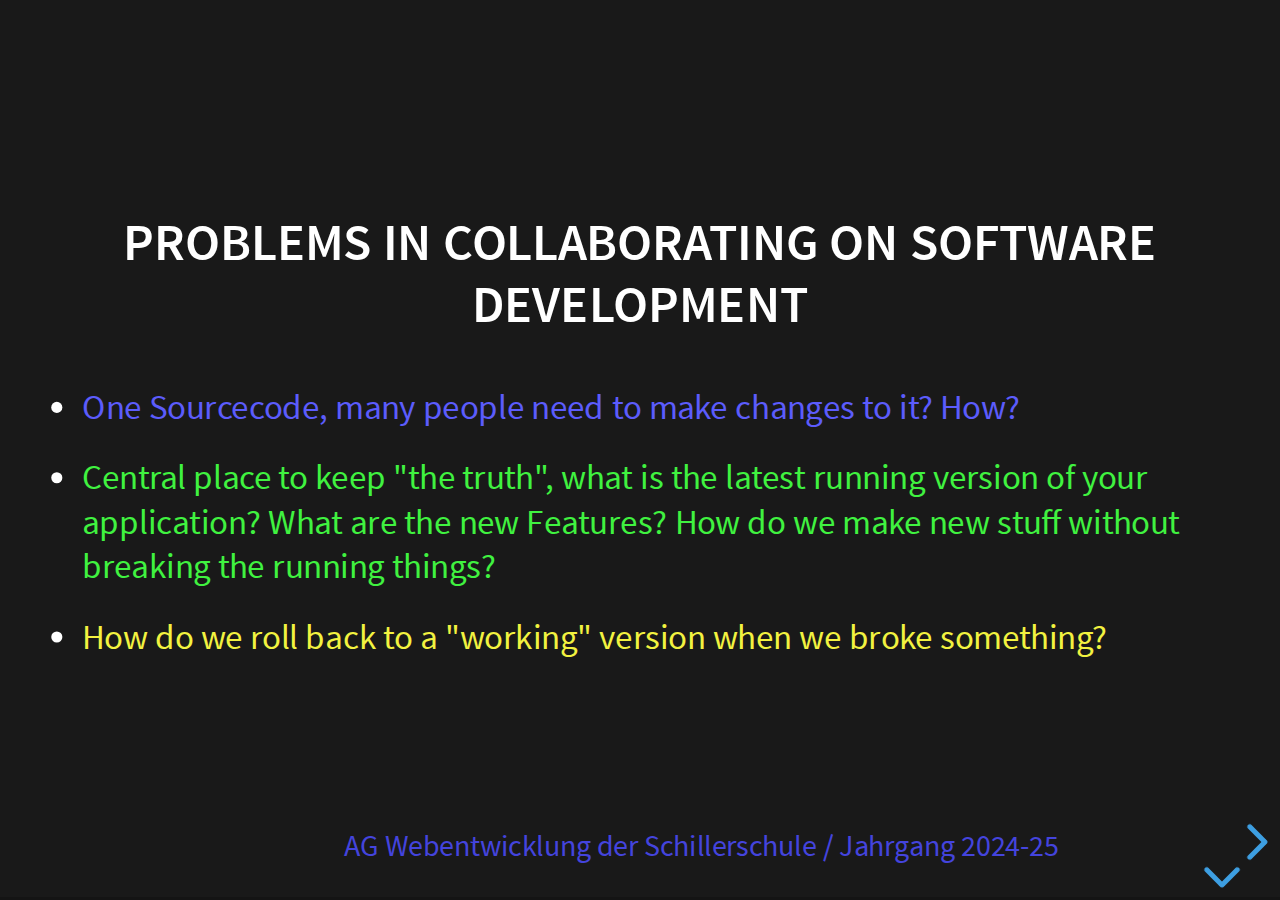
<file: session_installing_git/index.html>
<!doctype html>
<html lang="en">

<head>
    <meta charset="utf-8">
    <meta name="viewport" content="width=device-width, initial-scale=1.0, maximum-scale=1.0, user-scalable=no">

    <title>Sitzung Installing GIT</title>

    <link rel="stylesheet" href="../css/reset.css">
    <link rel="stylesheet" href="../css/reveal.css">
    <link rel="stylesheet" href="../css/theme/black.css">

    <style>
        .slides:after {
            content: "AG Webentwicklung der Schillerschule / Jahrgang 2024-25";
            font-size: 1.5rem;
            color: #44D;
            bottom: 1rem;
            position: absolute;
            width: max-content;
            left: 25%;
        }

        .reveal h2 {
            font-size: 1.25em;
            color: red;
        }

        .reveal .slides .green {
            color: rgb(64 242 64);
        }

        .reveal .slides .yellow {
            color: rgb(242 242 64);
        }

        .reveal .slides .blue {
            color: rgb(92 92 252);
        }

        .reveal .slides .red {
            color: red;
        }
    </style>
    <style>
        .with-table-border table {
            border: 1px solid white;
        }

        .with-table-border table th,
        .with-table-border table td {
            border: 1px solid white;
            font-size: 0.5em;
        }
    </style>

    <!-- Theme used for syntax highlighted code -->
    <link rel="stylesheet" href="../plugin/highlight/monokai.css">
</head>

<body>
    <div class="reveal">
        <div class="slides">
            <section> <!-- motivation section -->
                <section data-markdown="./01_motivation.md"></section>
                <section data-markdown="./02_general_solution.md"></section>
            </section> <!-- /motivation section -->

            <section>
                <section data-markdown="./03_wtf_git.md"></section>
                <section data-markdown="./04_git_basics.md"></section>
                <section data-markdown="./05_installing.md"></section>
                <section data-markdown="./06_git_branching.md"></section>
                <section data-markdown="./07_cloning_our_project.md"></section>
            </section>

        </div>
    </div>

    <script src="../reveal.js"></script>
    <script src="../plugin/notes/notes.js"></script>
    <script src="../plugin/markdown/markdown.js"></script>
    <script src="../plugin/highlight/highlight.js"></script>
    <script>
        // More info about initialization & config:
        // - https://revealjs.com/initialization/
        // - https://revealjs.com/config/
        Reveal.initialize({
            hash: true,

            // Learn about plugins: https://revealjs.com/plugins/
            plugins: [RevealMarkdown, RevealHighlight, RevealNotes]
        });
    </script>
</body>

</html>
</file>
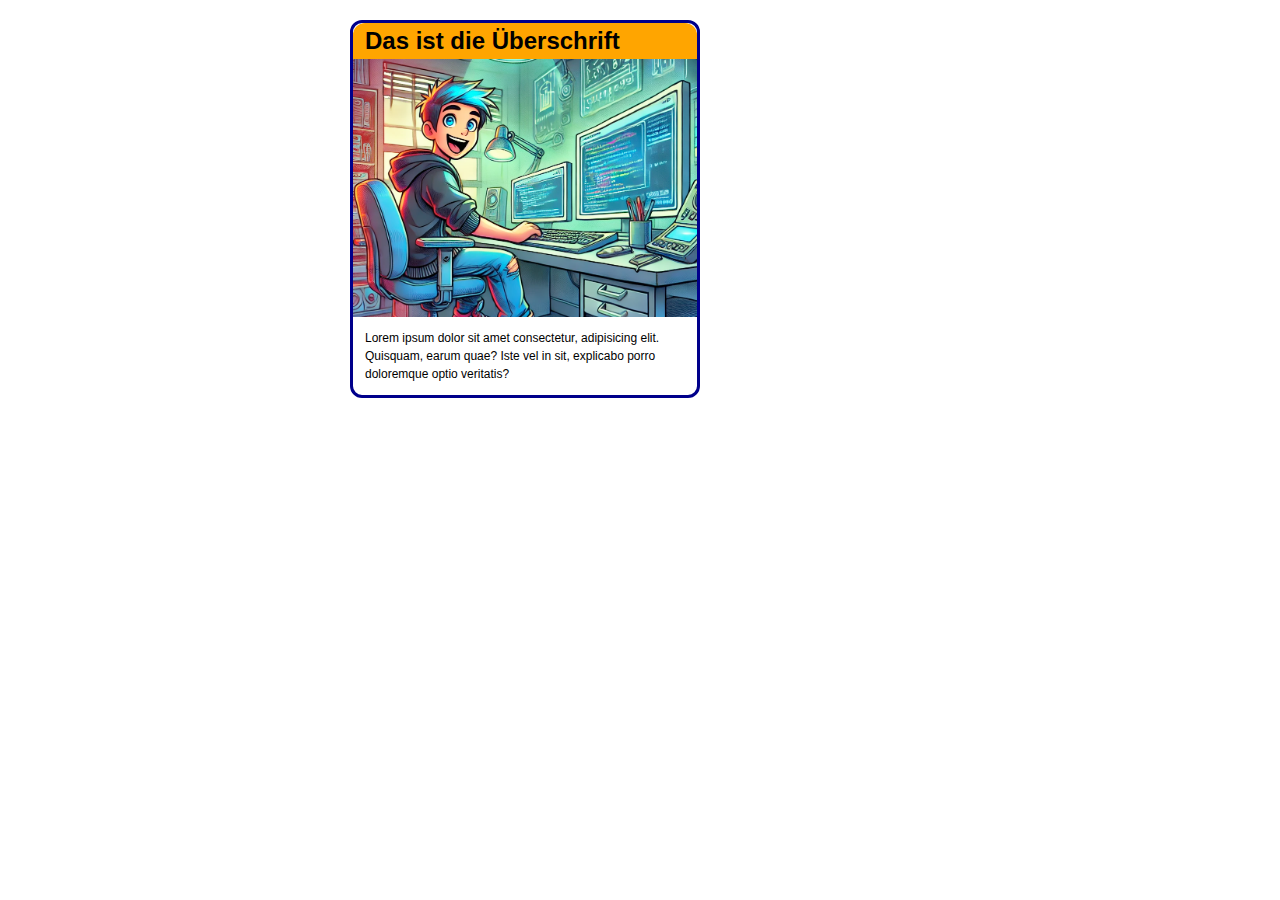
<file: quiz/01/index.html>
<!DOCTYPE html>
<html lang="de">
<head>
    <meta charset="UTF-8">
    <meta name="viewport" content="width=device-width, initial-scale=1.0">
    <title>HTML + CSS Quiz / Frage 1</title>
    <link rel="stylesheet" href="../base.css">
    <style>
        .outer {
            width: 350px;
            margin-top: 20px;
            margin-left: 350px;
            border: 3px solid darkblue;
            border-radius: 12px;
        }

        .title {
            padding: 0px 12px;
            background-color: orange;
            font-size: 24px;
            border-top-right-radius: 12px;
            border-top-left-radius: 12px;
        }

        .text {
            margin: 12px;
            font-size: 12px;
        }

        .bild {
            display: block;
            width: 100%;
        }
    </style>
</head>
<body>

    <div class="outer">
        <h1 class="title">Das ist die Überschrift</h1>

        <img class="bild" src="./boy_study_4.3.png">

        <p class="text">
            Lorem ipsum dolor sit amet consectetur, adipisicing elit.
            Quisquam, earum quae? Iste vel in sit, explicabo porro
            doloremque optio veritatis?
        </p>
    </div>

</body>
</html>
</file>
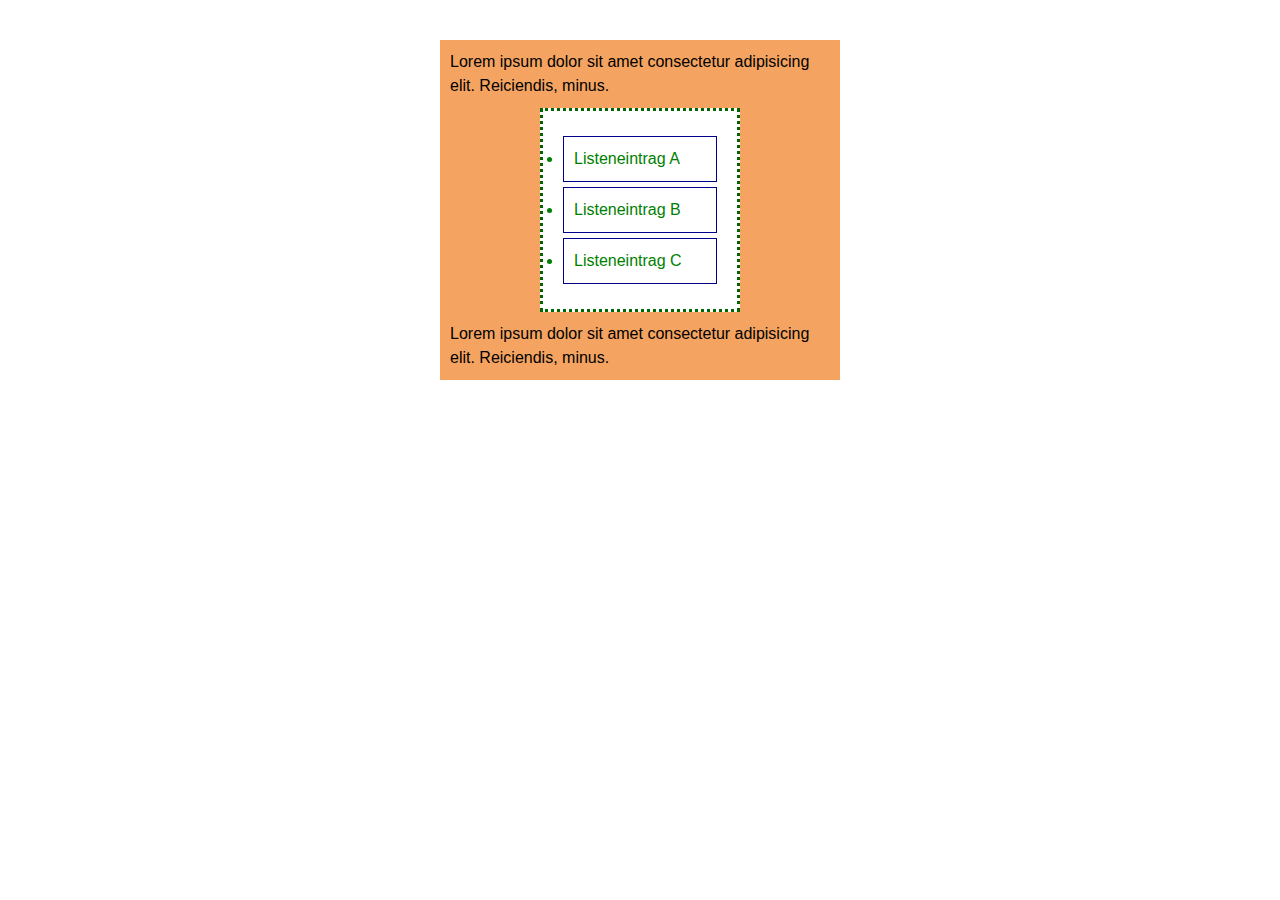
<file: quiz/02/index.html>
<!DOCTYPE html>
<html lang="en">
<head>
    <meta charset="UTF-8">
    <meta name="viewport" content="width=device-width, initial-scale=1.0">
    <title>HTML + CSS Quiz / Frage 2</title>
    <link rel="stylesheet" href="../base.css">
    <style>
        main {
            width: 400px;
            margin: 40px auto;
            padding: 10px;
            background-color: sandybrown;
        }

        ul {
            width: 200px;
            margin: 10px auto;
            padding: 20px;
            color: green;
            border: 3px dotted darkgreen;
            background-color: white;
        }
        li {
            border: 1px solid darkblue;
            margin-top: 5px;
            margin-bottom: 5px;
            padding: 10px;
        }
        .irgendwas {
            color: fuchsia;
            background-color: yellow;
        }
    </style>
</head>
<body>
    <main>
        <p>
            Lorem ipsum dolor sit amet consectetur adipisicing elit.
            Reiciendis, minus.
        </p>
        <ul>
            <li>Listeneintrag A</li>
            <li>Listeneintrag B</li>
            <li>Listeneintrag C</li>
        </ul>
        <p>
            Lorem ipsum dolor sit amet consectetur adipisicing elit.
            Reiciendis, minus.
        </p>
    </main>
</body>
</html>
</file>
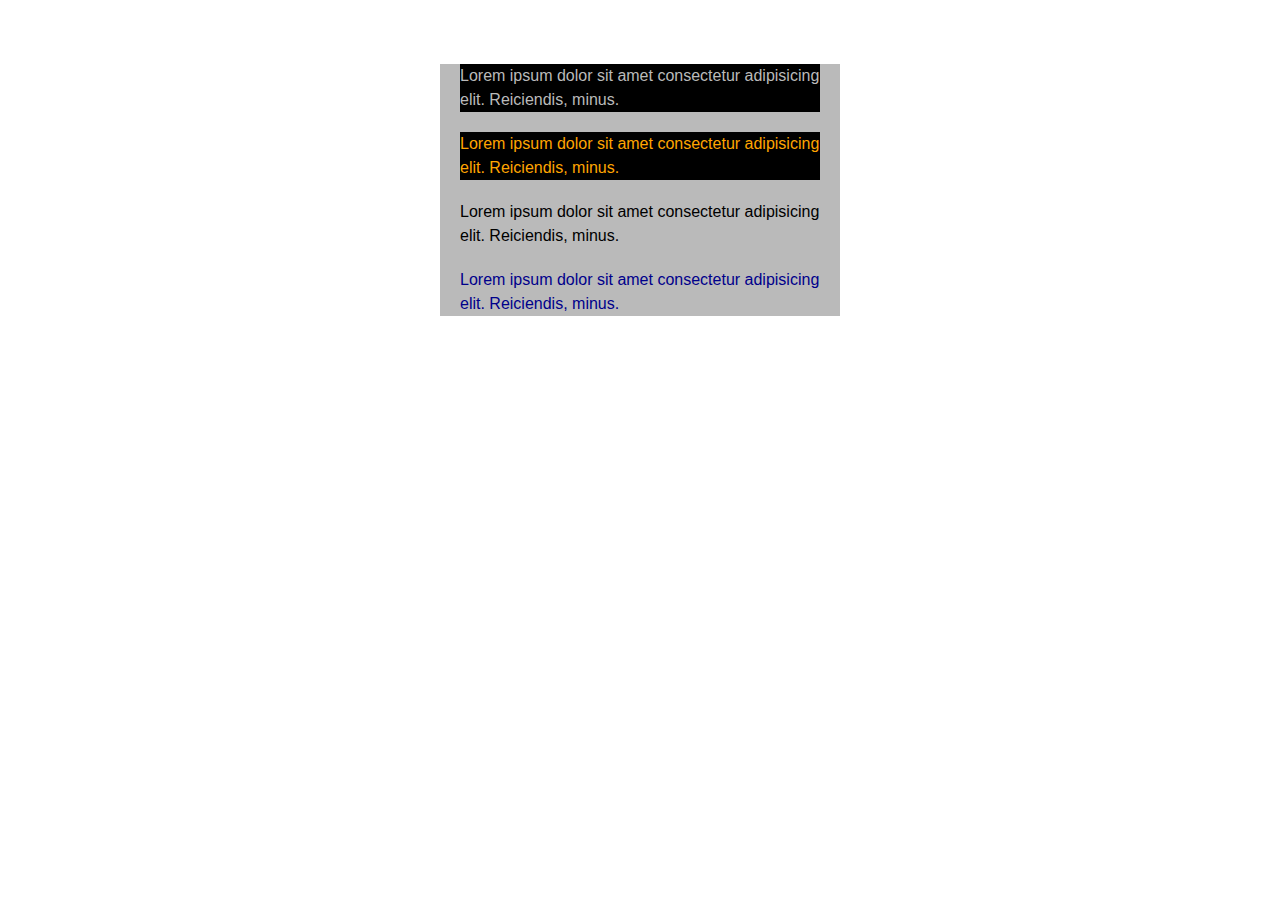
<file: quiz/03/index.html>
<!DOCTYPE html>
<html lang="en">
<head>
    <meta charset="UTF-8">
    <meta name="viewport" content="width=device-width, initial-scale=1.0">
    <title>HTML + CSS Quiz / Frage 3</title>
    <link rel="stylesheet" href="../base.css">
    <style>
        main {
            width: 400px;
            margin: 5% auto;
            background-color: #BABABA;
        }
        p {
            margin: 20px;
        }
        .color-1 {
            color: #BABABA
        }
        .color-2 {
            color: darkblue;
        }
        .color-3 {
            color: orange;
        }
        .bg-color-1 {
            background-color: black;
        }
    </style>
</head>
<body>
    <main>
        <p class="color-1 bg-color-1">
            Lorem ipsum dolor sit amet consectetur adipisicing elit.
            Reiciendis, minus.
        </p>
        <p class="color-3 bg-color-1">
            Lorem ipsum dolor sit amet consectetur adipisicing elit.
            Reiciendis, minus.
        </p>
        <p>
            Lorem ipsum dolor sit amet consectetur adipisicing elit.
            Reiciendis, minus.
        </p>
        <p class="color-2">
            Lorem ipsum dolor sit amet consectetur adipisicing elit.
            Reiciendis, minus.
        </p>
    </main>
</body>
</html>
</file>
<file: css/colors.css>
:root {
    --c-red: rgb(221 51 51);
    --c-green: rgb(34 187 34);
    --c-blue: rgb(51 51 238);
    --c-yellow: rgb(255 255 34);
    --c-violet: rgb(238 17 255);
    --c-blue2: rgb(102  153  238);
    --c-black: rgb(52  52  52);

    --c-red-50: rgb(221 51 51 / .5);
    --c-green-50: rgb(34 187 34 / .5);
    --c-blue-50: rgb(51 51 238 / .5);
    --c-yellow-50: rgb(255 255 34 / .5);
    --c-violet-50: rgb(238 17 255 / .5);
    --c-blue2: rgb(102 153 238 / .5);
    --c-black: rgb(52 52 52 / .5);
}

.red {
    color: var(--c-red);
}

.green {
    color: var(--c-green);
}

.blue {
    color: var(--c-blue);
}

.yellow {
    color: var(--c-yellow);
}

.violet {
    color: var(--c-violet);
}

.red-50 {
    color: var(--c-red-50);
}

.green-50 {
    color: var(--c-green-50);
}

.blue-50 {
    color: var(--c-blue-50);
}

.yellow-50 {
    color: var(--c-yellow-50);
}

.violet-50 {
    color: var(--c-violet-50);
}


.bg-red {
    background-color: var(--c-red);
}

.bg-green {
    background-color: var(--c-green);
}

.bg-blue {
    background-color: var(--c-blue);
}

.bg-yellow {
    background-color: var(--c-yellow);
}

.bg-violet {
    background-color: var(--c-violet);
}

.bg-red-50 {
    background-color: var(--c-red-50);
}

.bg-green-50 {
    background-color: var(--c-green-50);
}

.bg-blue-50 {
    background-color: var(--c-blue-50);
}

.bg-yellow-50 {
    background-color: var(--c-yellow-50);
}

.bg-violet-50 {
    background-color: var(--c-violet-50);
}
</file>
<file: _session/dist/theme/black.css>
/**
 * Black theme for reveal.js. This is the opposite of the 'white' theme.
 *
 * By Hakim El Hattab, http://hakim.se
 */
@import url(./fonts/source-sans-pro/source-sans-pro.css);
section.has-light-background, section.has-light-background h1, section.has-light-background h2, section.has-light-background h3, section.has-light-background h4, section.has-light-background h5, section.has-light-background h6 {
  color: #222;
}

/*********************************************
 * GLOBAL STYLES
 *********************************************/
:root {
  --r-background-color: #191919;
  --r-main-font: Source Sans Pro, Helvetica, sans-serif;
  --r-main-font-size: 42px;
  --r-main-color: #fff;
  --r-block-margin: 20px;
  --r-heading-margin: 0 0 20px 0;
  --r-heading-font: Source Sans Pro, Helvetica, sans-serif;
  --r-heading-color: #fff;
  --r-heading-line-height: 1.2;
  --r-heading-letter-spacing: normal;
  --r-heading-text-transform: uppercase;
  --r-heading-text-shadow: none;
  --r-heading-font-weight: 600;
  --r-heading1-text-shadow: none;
  --r-heading1-size: 2.5em;
  --r-heading2-size: 1.6em;
  --r-heading3-size: 1.3em;
  --r-heading4-size: 1em;
  --r-code-font: monospace;
  --r-link-color: #42affa;
  --r-link-color-dark: #068de9;
  --r-link-color-hover: #8dcffc;
  --r-selection-background-color: rgba(66, 175, 250, 0.75);
  --r-selection-color: #fff;
  --r-overlay-element-bg-color: 240, 240, 240;
  --r-overlay-element-fg-color: 0, 0, 0;
}

.reveal-viewport {
  background: #191919;
  background-color: var(--r-background-color);
}

.reveal {
  font-family: var(--r-main-font);
  font-size: var(--r-main-font-size);
  font-weight: normal;
  color: var(--r-main-color);
}

.reveal ::selection {
  color: var(--r-selection-color);
  background: var(--r-selection-background-color);
  text-shadow: none;
}

.reveal ::-moz-selection {
  color: var(--r-selection-color);
  background: var(--r-selection-background-color);
  text-shadow: none;
}

.reveal .slides section,
.reveal .slides section > section {
  line-height: 1.3;
  font-weight: inherit;
}

/*********************************************
 * HEADERS
 *********************************************/
.reveal h1,
.reveal h2,
.reveal h3,
.reveal h4,
.reveal h5,
.reveal h6 {
  margin: var(--r-heading-margin);
  color: var(--r-heading-color);
  font-family: var(--r-heading-font);
  font-weight: var(--r-heading-font-weight);
  line-height: var(--r-heading-line-height);
  letter-spacing: var(--r-heading-letter-spacing);
  text-transform: var(--r-heading-text-transform);
  text-shadow: var(--r-heading-text-shadow);
  word-wrap: break-word;
}

.reveal h1 {
  font-size: var(--r-heading1-size);
}

.reveal h2 {
  font-size: var(--r-heading2-size);
}

.reveal h3 {
  font-size: var(--r-heading3-size);
}

.reveal h4 {
  font-size: var(--r-heading4-size);
}

.reveal h1 {
  text-shadow: var(--r-heading1-text-shadow);
}

/*********************************************
 * OTHER
 *********************************************/
.reveal p {
  margin: var(--r-block-margin) 0;
  line-height: 1.3;
}

/* Remove trailing margins after titles */
.reveal h1:last-child,
.reveal h2:last-child,
.reveal h3:last-child,
.reveal h4:last-child,
.reveal h5:last-child,
.reveal h6:last-child {
  margin-bottom: 0;
}

/* Ensure certain elements are never larger than the slide itself */
.reveal img,
.reveal video,
.reveal iframe {
  max-width: 95%;
  max-height: 95%;
}

.reveal strong,
.reveal b {
  font-weight: bold;
}

.reveal em {
  font-style: italic;
}

.reveal ol,
.reveal dl,
.reveal ul {
  display: inline-block;
  text-align: left;
  margin: 0 0 0 1em;
}

.reveal ol {
  list-style-type: decimal;
}

.reveal ul {
  list-style-type: disc;
}

.reveal ul ul {
  list-style-type: square;
}

.reveal ul ul ul {
  list-style-type: circle;
}

.reveal ul ul,
.reveal ul ol,
.reveal ol ol,
.reveal ol ul {
  display: block;
  margin-left: 40px;
}

.reveal dt {
  font-weight: bold;
}

.reveal dd {
  margin-left: 40px;
}

.reveal blockquote {
  display: block;
  position: relative;
  width: 70%;
  margin: var(--r-block-margin) auto;
  padding: 5px;
  font-style: italic;
  background: rgba(255, 255, 255, 0.05);
  box-shadow: 0px 0px 2px rgba(0, 0, 0, 0.2);
}

.reveal blockquote p:first-child,
.reveal blockquote p:last-child {
  display: inline-block;
}

.reveal q {
  font-style: italic;
}

.reveal pre {
  display: block;
  position: relative;
  width: 90%;
  margin: var(--r-block-margin) auto;
  text-align: left;
  font-size: 0.55em;
  font-family: var(--r-code-font);
  line-height: 1.2em;
  word-wrap: break-word;
  box-shadow: 0px 5px 15px rgba(0, 0, 0, 0.15);
}

.reveal code {
  font-family: var(--r-code-font);
  text-transform: none;
  tab-size: 2;
}

.reveal pre code {
  display: block;
  padding: 5px;
  overflow: auto;
  max-height: 400px;
  word-wrap: normal;
}

.reveal .code-wrapper {
  white-space: normal;
}

.reveal .code-wrapper code {
  white-space: pre;
}

.reveal table {
  margin: auto;
  border-collapse: collapse;
  border-spacing: 0;
}

.reveal table th {
  font-weight: bold;
}

.reveal table th,
.reveal table td {
  text-align: left;
  padding: 0.2em 0.5em 0.2em 0.5em;
  border-bottom: 1px solid;
}

.reveal table th[align=center],
.reveal table td[align=center] {
  text-align: center;
}

.reveal table th[align=right],
.reveal table td[align=right] {
  text-align: right;
}

.reveal table tbody tr:last-child th,
.reveal table tbody tr:last-child td {
  border-bottom: none;
}

.reveal sup {
  vertical-align: super;
  font-size: smaller;
}

.reveal sub {
  vertical-align: sub;
  font-size: smaller;
}

.reveal small {
  display: inline-block;
  font-size: 0.6em;
  line-height: 1.2em;
  vertical-align: top;
}

.reveal small * {
  vertical-align: top;
}

.reveal img {
  margin: var(--r-block-margin) 0;
}

/*********************************************
 * LINKS
 *********************************************/
.reveal a {
  color: var(--r-link-color);
  text-decoration: none;
  transition: color 0.15s ease;
}

.reveal a:hover {
  color: var(--r-link-color-hover);
  text-shadow: none;
  border: none;
}

.reveal .roll span:after {
  color: #fff;
  background: var(--r-link-color-dark);
}

/*********************************************
 * Frame helper
 *********************************************/
.reveal .r-frame {
  border: 4px solid var(--r-main-color);
  box-shadow: 0 0 10px rgba(0, 0, 0, 0.15);
}

.reveal a .r-frame {
  transition: all 0.15s linear;
}

.reveal a:hover .r-frame {
  border-color: var(--r-link-color);
  box-shadow: 0 0 20px rgba(0, 0, 0, 0.55);
}

/*********************************************
 * NAVIGATION CONTROLS
 *********************************************/
.reveal .controls {
  color: var(--r-link-color);
}

/*********************************************
 * PROGRESS BAR
 *********************************************/
.reveal .progress {
  background: rgba(0, 0, 0, 0.2);
  color: var(--r-link-color);
}

/*********************************************
 * PRINT BACKGROUND
 *********************************************/
@media print {
  .backgrounds {
    background-color: var(--r-background-color);
  }
}
</file>
<file: _session/plugin/highlight/monokai.css>
/*
Monokai style - ported by Luigi Maselli - http://grigio.org
*/

.hljs {
  display: block;
  overflow-x: auto;
  padding: 0.5em;
  background: #272822;
  color: #ddd;
}

.hljs-tag,
.hljs-keyword,
.hljs-selector-tag,
.hljs-literal,
.hljs-strong,
.hljs-name {
  color: #f92672;
}

.hljs-code {
  color: #66d9ef;
}

.hljs-class .hljs-title {
  color: white;
}

.hljs-attribute,
.hljs-symbol,
.hljs-regexp,
.hljs-link {
  color: #bf79db;
}

.hljs-string,
.hljs-bullet,
.hljs-subst,
.hljs-title,
.hljs-section,
.hljs-emphasis,
.hljs-type,
.hljs-built_in,
.hljs-builtin-name,
.hljs-selector-attr,
.hljs-selector-pseudo,
.hljs-addition,
.hljs-variable,
.hljs-template-tag,
.hljs-template-variable {
  color: #a6e22e;
}

.hljs-comment,
.hljs-quote,
.hljs-deletion,
.hljs-meta {
  color: #75715e;
}

.hljs-keyword,
.hljs-selector-tag,
.hljs-literal,
.hljs-doctag,
.hljs-title,
.hljs-section,
.hljs-type,
.hljs-selector-id {
  font-weight: bold;
}
</file>
<file: css/theme/black.css>
/**
 * Black theme for reveal.js. This is the opposite of the 'white' theme.
 *
 * By Hakim El Hattab, http://hakim.se
 */
@import url(./fonts/source-sans-pro/source-sans-pro.css);
section.has-light-background, section.has-light-background h1, section.has-light-background h2, section.has-light-background h3, section.has-light-background h4, section.has-light-background h5, section.has-light-background h6 {
  color: #222;
}

/*********************************************
 * GLOBAL STYLES
 *********************************************/
:root {
  --r-background-color: #191919;
  --r-main-font: Source Sans Pro, Helvetica, sans-serif;
  --r-main-font-size: 42px;
  --r-main-color: #fff;
  --r-block-margin: 20px;
  --r-heading-margin: 0 0 20px 0;
  --r-heading-font: Source Sans Pro, Helvetica, sans-serif;
  --r-heading-color: #fff;
  --r-heading-line-height: 1.2;
  --r-heading-letter-spacing: normal;
  --r-heading-text-transform: uppercase;
  --r-heading-text-shadow: none;
  --r-heading-font-weight: 600;
  --r-heading1-text-shadow: none;
  --r-heading1-size: 2.5em;
  --r-heading2-size: 1.6em;
  --r-heading3-size: 1.3em;
  --r-heading4-size: 1em;
  --r-code-font: monospace;
  --r-link-color: #42affa;
  --r-link-color-dark: #068de9;
  --r-link-color-hover: #8dcffc;
  --r-selection-background-color: rgba(66, 175, 250, 0.75);
  --r-selection-color: #fff;
  --r-overlay-element-bg-color: 240, 240, 240;
  --r-overlay-element-fg-color: 0, 0, 0;
}

.reveal-viewport {
  background: #191919;
  background-color: var(--r-background-color);
}

.reveal {
  font-family: var(--r-main-font);
  font-size: var(--r-main-font-size);
  font-weight: normal;
  color: var(--r-main-color);
}

.reveal ::selection {
  color: var(--r-selection-color);
  background: var(--r-selection-background-color);
  text-shadow: none;
}

.reveal ::-moz-selection {
  color: var(--r-selection-color);
  background: var(--r-selection-background-color);
  text-shadow: none;
}

.reveal .slides section,
.reveal .slides section > section {
  line-height: 1.3;
  font-weight: inherit;
}

/*********************************************
 * HEADERS
 *********************************************/
.reveal h1,
.reveal h2,
.reveal h3,
.reveal h4,
.reveal h5,
.reveal h6 {
  margin: var(--r-heading-margin);
  color: var(--r-heading-color);
  font-family: var(--r-heading-font);
  font-weight: var(--r-heading-font-weight);
  line-height: var(--r-heading-line-height);
  letter-spacing: var(--r-heading-letter-spacing);
  text-transform: var(--r-heading-text-transform);
  text-shadow: var(--r-heading-text-shadow);
  word-wrap: break-word;
}

.reveal h1 {
  font-size: var(--r-heading1-size);
}

.reveal h2 {
  font-size: var(--r-heading2-size);
}

.reveal h3 {
  font-size: var(--r-heading3-size);
}

.reveal h4 {
  font-size: var(--r-heading4-size);
}

.reveal h1 {
  text-shadow: var(--r-heading1-text-shadow);
}

/*********************************************
 * OTHER
 *********************************************/
.reveal p {
  margin: var(--r-block-margin) 0;
  line-height: 1.3;
}

/* Remove trailing margins after titles */
.reveal h1:last-child,
.reveal h2:last-child,
.reveal h3:last-child,
.reveal h4:last-child,
.reveal h5:last-child,
.reveal h6:last-child {
  margin-bottom: 0;
}

/* Ensure certain elements are never larger than the slide itself */
.reveal img,
.reveal video,
.reveal iframe {
  max-width: 95%;
  max-height: 95%;
}

.reveal strong,
.reveal b {
  font-weight: bold;
}

.reveal em {
  font-style: italic;
}

.reveal ol,
.reveal dl,
.reveal ul {
  display: inline-block;
  text-align: left;
  margin: 0 0 0 1em;
}

.reveal ol {
  list-style-type: decimal;
}

.reveal ul {
  list-style-type: disc;
}

.reveal ul ul {
  list-style-type: square;
}

.reveal ul ul ul {
  list-style-type: circle;
}

.reveal ul ul,
.reveal ul ol,
.reveal ol ol,
.reveal ol ul {
  display: block;
  margin-left: 40px;
}

.reveal dt {
  font-weight: bold;
}

.reveal dd {
  margin-left: 40px;
}

.reveal blockquote {
  display: block;
  position: relative;
  width: 70%;
  margin: var(--r-block-margin) auto;
  padding: 5px;
  font-style: italic;
  background: rgba(255, 255, 255, 0.05);
  box-shadow: 0px 0px 2px rgba(0, 0, 0, 0.2);
}

.reveal blockquote p:first-child,
.reveal blockquote p:last-child {
  display: inline-block;
}

.reveal q {
  font-style: italic;
}

.reveal pre {
  display: block;
  position: relative;
  width: 90%;
  margin: var(--r-block-margin) auto;
  text-align: left;
  font-size: 0.55em;
  font-family: var(--r-code-font);
  line-height: 1.2em;
  word-wrap: break-word;
  box-shadow: 0px 5px 15px rgba(0, 0, 0, 0.15);
}

.reveal code {
  font-family: var(--r-code-font);
  text-transform: none;
  tab-size: 2;
}

.reveal pre code {
  display: block;
  padding: 5px;
  overflow: auto;
  max-height: 400px;
  word-wrap: normal;
}

.reveal .code-wrapper {
  white-space: normal;
}

.reveal .code-wrapper code {
  white-space: pre;
}

.reveal table {
  margin: auto;
  border-collapse: collapse;
  border-spacing: 0;
}

.reveal table th {
  font-weight: bold;
}

.reveal table th,
.reveal table td {
  text-align: left;
  padding: 0.2em 0.5em 0.2em 0.5em;
  border-bottom: 1px solid;
}

.reveal table th[align=center],
.reveal table td[align=center] {
  text-align: center;
}

.reveal table th[align=right],
.reveal table td[align=right] {
  text-align: right;
}

.reveal table tbody tr:last-child th,
.reveal table tbody tr:last-child td {
  border-bottom: none;
}

.reveal sup {
  vertical-align: super;
  font-size: smaller;
}

.reveal sub {
  vertical-align: sub;
  font-size: smaller;
}

.reveal small {
  display: inline-block;
  font-size: 0.6em;
  line-height: 1.2em;
  vertical-align: top;
}

.reveal small * {
  vertical-align: top;
}

.reveal img {
  margin: var(--r-block-margin) 0;
}

/*********************************************
 * LINKS
 *********************************************/
.reveal a {
  color: var(--r-link-color);
  text-decoration: none;
  transition: color 0.15s ease;
}

.reveal a:hover {
  color: var(--r-link-color-hover);
  text-shadow: none;
  border: none;
}

.reveal .roll span:after {
  color: #fff;
  background: var(--r-link-color-dark);
}

/*********************************************
 * Frame helper
 *********************************************/
.reveal .r-frame {
  border: 4px solid var(--r-main-color);
  box-shadow: 0 0 10px rgba(0, 0, 0, 0.15);
}

.reveal a .r-frame {
  transition: all 0.15s linear;
}

.reveal a:hover .r-frame {
  border-color: var(--r-link-color);
  box-shadow: 0 0 20px rgba(0, 0, 0, 0.55);
}

/*********************************************
 * NAVIGATION CONTROLS
 *********************************************/
.reveal .controls {
  color: var(--r-link-color);
}

/*********************************************
 * PROGRESS BAR
 *********************************************/
.reveal .progress {
  background: rgba(0, 0, 0, 0.2);
  color: var(--r-link-color);
}

/*********************************************
 * PRINT BACKGROUND
 *********************************************/
@media print {
  .backgrounds {
    background-color: var(--r-background-color);
  }
}
</file>
<file: plugin/highlight/monokai.css>
/*
Monokai style - ported by Luigi Maselli - http://grigio.org
*/

.hljs {
  display: block;
  overflow-x: auto;
  padding: 0.5em;
  background: #272822;
  color: #ddd;
}

.hljs-tag,
.hljs-keyword,
.hljs-selector-tag,
.hljs-literal,
.hljs-strong,
.hljs-name {
  color: #f92672;
}

.hljs-code {
  color: #66d9ef;
}

.hljs-class .hljs-title {
  color: white;
}

.hljs-attribute,
.hljs-symbol,
.hljs-regexp,
.hljs-link {
  color: #bf79db;
}

.hljs-string,
.hljs-bullet,
.hljs-subst,
.hljs-title,
.hljs-section,
.hljs-emphasis,
.hljs-type,
.hljs-built_in,
.hljs-builtin-name,
.hljs-selector-attr,
.hljs-selector-pseudo,
.hljs-addition,
.hljs-variable,
.hljs-template-tag,
.hljs-template-variable {
  color: #a6e22e;
}

.hljs-comment,
.hljs-quote,
.hljs-deletion,
.hljs-meta {
  color: #75715e;
}

.hljs-keyword,
.hljs-selector-tag,
.hljs-literal,
.hljs-doctag,
.hljs-title,
.hljs-section,
.hljs-type,
.hljs-selector-id {
  font-weight: bold;
}
</file>
<file: plugin/highlight/zenburn.css>
/*

Zenburn style from voldmar.ru (c) Vladimir Epifanov <voldmar@voldmar.ru>
based on dark.css by Ivan Sagalaev

*/

.hljs {
  display: block;
  overflow-x: auto;
  padding: 0.5em;
  background: #3f3f3f;
  color: #dcdcdc;
}

.hljs-keyword,
.hljs-selector-tag,
.hljs-tag {
  color: #e3ceab;
}

.hljs-template-tag {
  color: #dcdcdc;
}

.hljs-number {
  color: #8cd0d3;
}

.hljs-variable,
.hljs-template-variable,
.hljs-attribute {
  color: #efdcbc;
}

.hljs-literal {
  color: #efefaf;
}

.hljs-subst {
  color: #8f8f8f;
}

.hljs-title,
.hljs-name,
.hljs-selector-id,
.hljs-selector-class,
.hljs-section,
.hljs-type {
  color: #efef8f;
}

.hljs-symbol,
.hljs-bullet,
.hljs-link {
  color: #dca3a3;
}

.hljs-deletion,
.hljs-string,
.hljs-built_in,
.hljs-builtin-name {
  color: #cc9393;
}

.hljs-addition,
.hljs-comment,
.hljs-quote,
.hljs-meta {
  color: #7f9f7f;
}


.hljs-emphasis {
  font-style: italic;
}

.hljs-strong {
  font-weight: bold;
}
</file>
<file: quiz/base.css>
*, *::before, *::after {
    box-sizing: border-box;
}

* {
    margin: 0;
}

body {
    line-height: 1.5;
    -webkit-font-smoothing: antialiased;
}

/* img, picture, video, canvas, svg {
    display: block;
    max-width: 100%;
} */

input, button, textarea, select {
    font: inherit;
}

p, h1, h2, h3, h4, h5, h6 {
    overflow-wrap: break-word;
}

p {
    text-wrap: pretty;
}

h1, h2, h3, h4, h5, h6 {
    text-wrap: balance;
}

/* ----- */
html, body {
    font-family: Verdana, Geneva, Tahoma, sans-serif;
    font-size: 16px;
    background-color: white;
}
</file>
